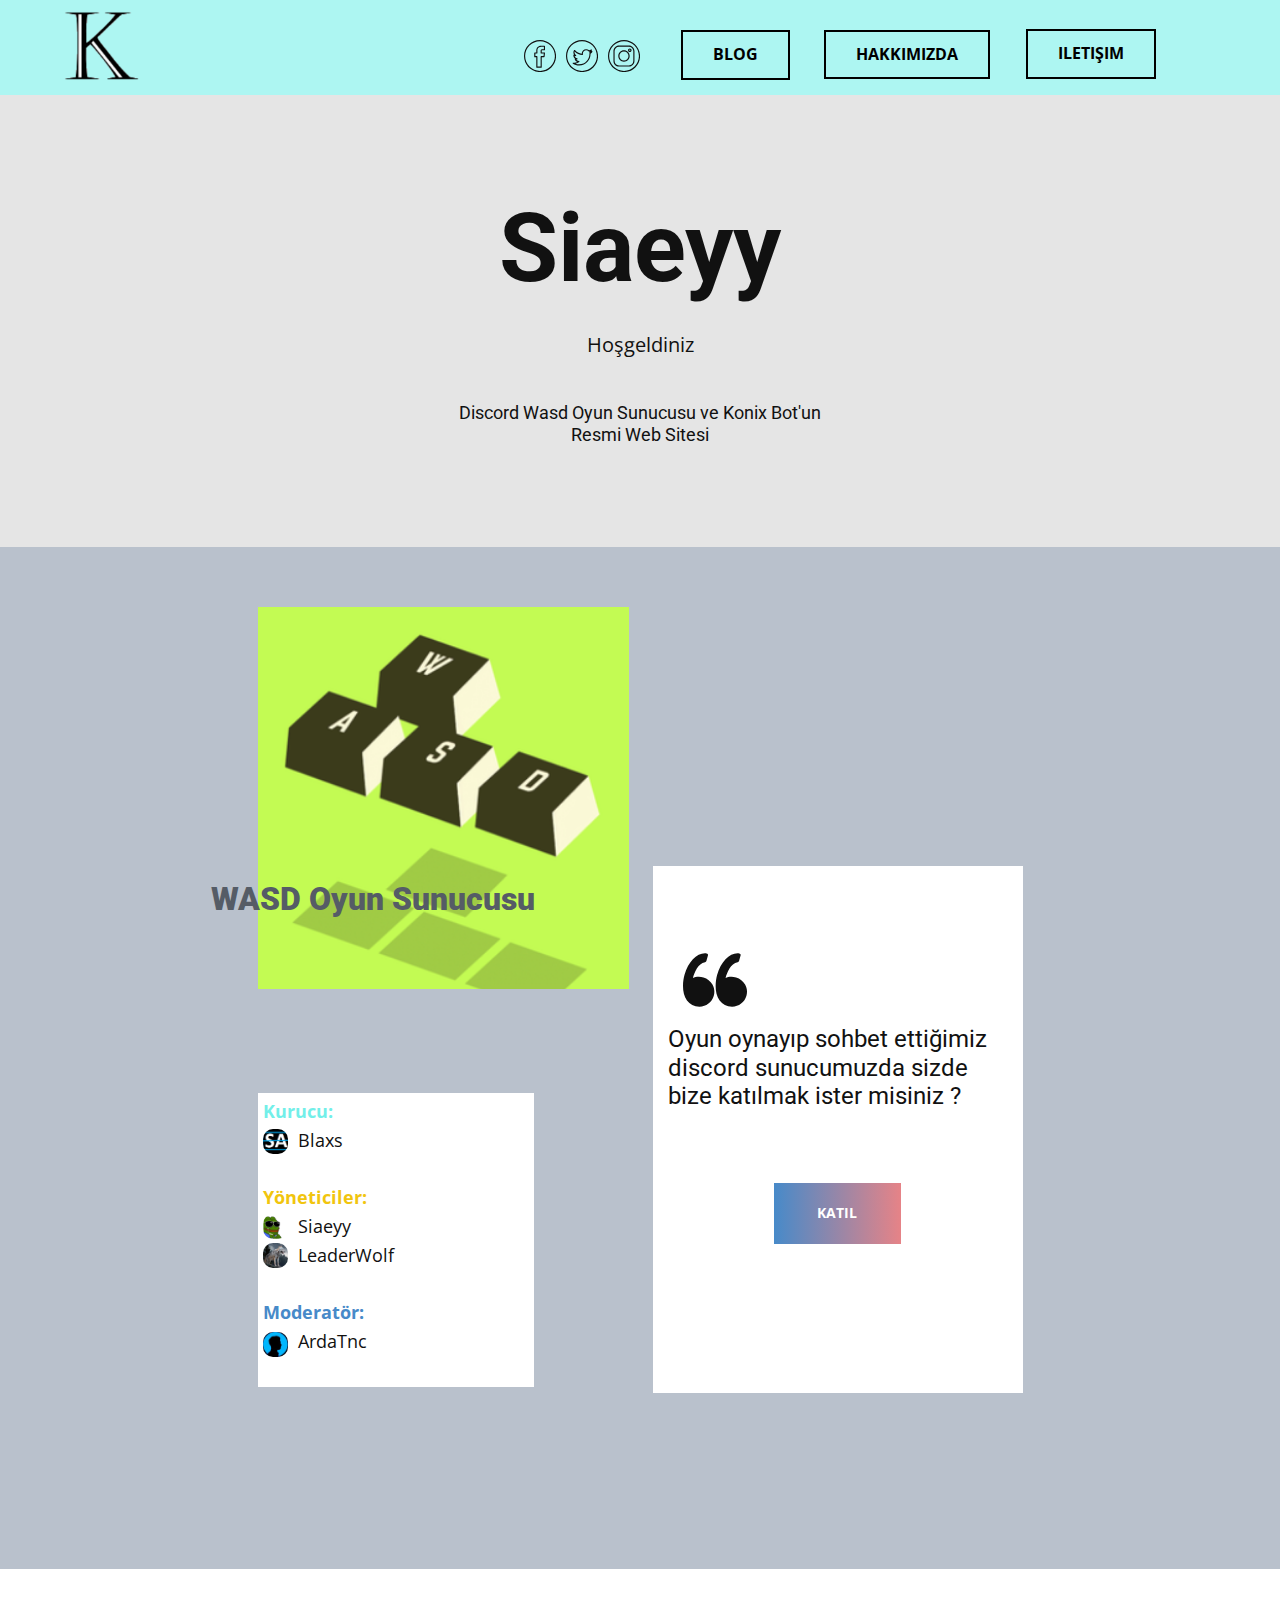
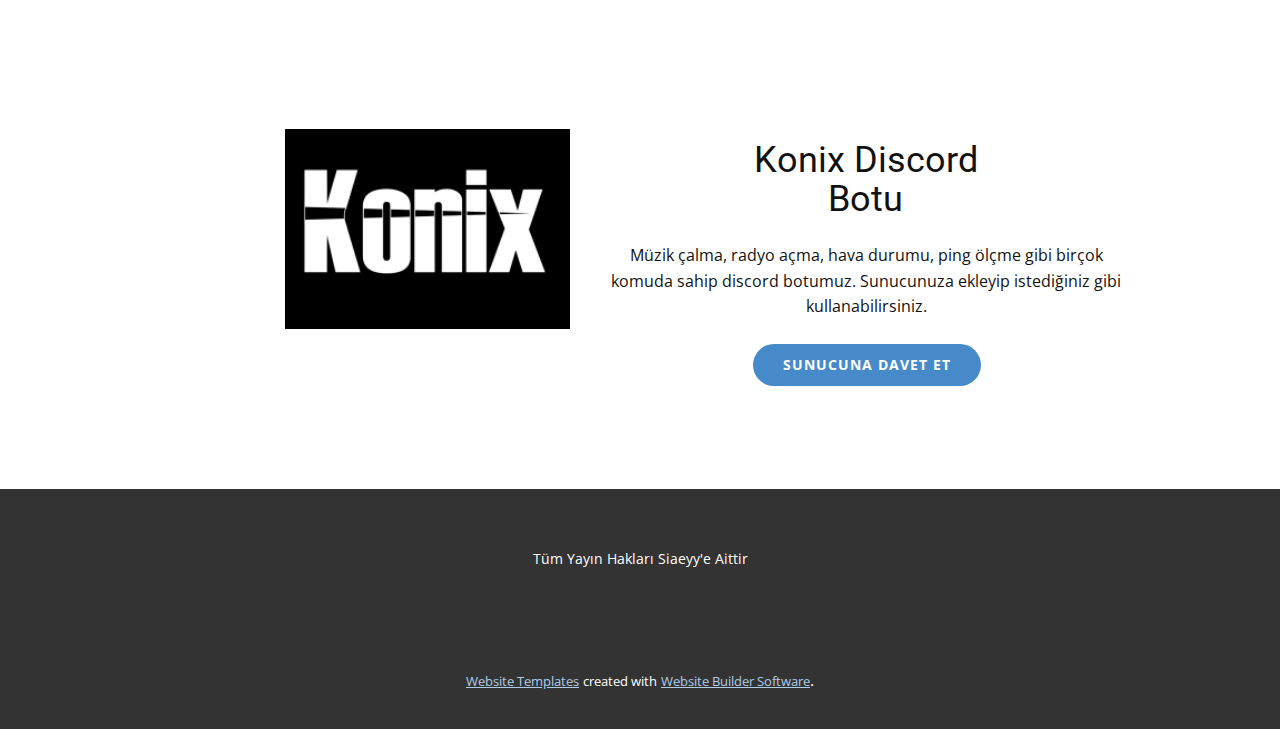
<file: index.html>
<!DOCTYPE html>
<html style="font-size: 16px;">
  <head>
    <meta name="viewport" content="width=device-width, initial-scale=1.0">
    <meta charset="utf-8">
    <meta name="keywords" content="INTUITIVE, Nature">
    <meta name="description" content="">
    <meta name="page_type" content="np-template-header-footer-from-plugin">
    <title>Page 1</title>
    <link rel="stylesheet" href="nicepage.css" media="screen">
<link rel="stylesheet" href="Page-1.css" media="screen">
    <script class="u-script" type="text/javascript" src="jquery.js" defer=""></script>
    <script class="u-script" type="text/javascript" src="nicepage.js" defer=""></script>
    <meta name="generator" content="Nicepage 3.3.3, nicepage.com">
    <link id="u-theme-google-font" rel="stylesheet" href="https://fonts.googleapis.com/css?family=Roboto:100,100i,300,300i,400,400i,500,500i,700,700i,900,900i|Open+Sans:300,300i,400,400i,600,600i,700,700i,800,800i">
    
    
    
    
    <script type="application/ld+json">{
		"@context": "http://schema.org",
		"@type": "Organization",
		"name": "",
		"url": "index.html",
		"logo": "images/k.png",
		"sameAs": [
				"http://konix.siaeyy.tk/link%C5%9Fimdilik%C3%A7al%C4%B1%C5%9Fmamakta.html",
				"http://konix.siaeyy.tk/link%C5%9Fimdilik%C3%A7al%C4%B1%C5%9Fmamakta.html",
				"http://konix.siaeyy.tk/link%C5%9Fimdilik%C3%A7al%C4%B1%C5%9Fmamakta.html"
		]
}</script>
    <meta property="og:title" content="Page 1">
    <meta property="og:type" content="website">
    <meta name="theme-color" content="#478ac9">
    <link rel="canonical" href="index.html">
    <meta property="og:url" content="index.html">
  </head>
  <body data-home-page="Page-1.html" data-home-page-title="Page 1" class="u-body"><header class="u-clearfix u-header u-palette-4-light-2" id="sec-8997"><div class="u-clearfix u-sheet u-sheet-1">
        <a href="Page-1.html" data-page-id="38965839" class="u-image u-logo u-image-1" title="konix.siaeyy.tk">
          <img src="images/k.png" class="u-logo-image u-logo-image-1" data-image-width="89.55">
        </a>
        <a href="https://nicepage.com/static-site-generator" class="u-border-2 u-border-black u-btn u-button-style u-hover-black u-none u-text-black u-text-hover-white u-btn-1">iletişim<br>
        </a>
        <a href="https://nicepage.com/website-mockup" class="u-border-2 u-border-black u-btn u-button-style u-hover-black u-none u-text-black u-text-hover-white u-btn-2">Hakkımızda</a>
        <a href="https://nicepage.com/static-site-generator" class="u-border-2 u-border-black u-btn u-button-style u-hover-black u-none u-text-black u-text-hover-white u-btn-3">blog</a>
        <div class="u-social-icons u-spacing-10 u-social-icons-1" data-animation-name="rollIn" data-animation-duration="1000" data-animation-delay="0" data-animation-direction="">
          <a class="u-social-url" target="_blank" href="http://konix.siaeyy.tk/link%C5%9Fimdilik%C3%A7al%C4%B1%C5%9Fmamakta.html"><span class="u-icon u-icon-circle u-social-facebook u-social-type-line u-icon-1"><svg class="u-svg-link" preserveAspectRatio="xMidYMin slice" viewBox="0 0 112 112" style=""><use xmlns:xlink="http://www.w3.org/1999/xlink" xlink:href="#svg-1d9c"></use></svg><svg xmlns="http://www.w3.org/2000/svg" xmlns:xlink="http://www.w3.org/1999/xlink" version="1.1" xml:space="preserve" class="u-svg-content" viewBox="0 0 112 112" x="0px" y="0px" id="svg-1d9c"><path d="M56.1,4c28.7,0,52.1,23.4,52.1,52.1s-23.4,52.1-52.1,52.1S4,84.8,4,56.1S27.4,4,56.1,4 M56.1,0C25.1,0,0,25.1,0,56.1 s25.1,56.1,56.1,56.1s56.1-25.1,56.1-56.1S87.1,0,56.1,0L56.1,0z"></path><path d="M60.2,97H45c-1.1,0-2-0.9-2-2V60.3h-5.2c-1.1,0-2-0.9-2-2V45.4c0-1.1,0.9-2,2-2H43v-6.3c0-8.4,4.5-17.3,17.3-17.3l11.2,0 c1.1,0,2,0.9,2,2v12.5c0,1.1-0.9,2-2,2h-8.2c-0.8,0-1.2,0.3-1.2,1.5v5.6h9.3c0.6,0,1.1,0.2,1.5,0.7c0.4,0.4,0.6,1,0.5,1.5l-1.3,12.9 c-0.1,1-1,1.8-2,1.8h-8V95C62.2,96.1,61.3,97,60.2,97z M47,93h11.2V58.3c0-1.1,0.9-2,2-2h8.2l0.9-8.9h-9.1c-1.1,0-2-0.9-2-2v-7.6 c0-3.8,2.6-5.5,5.2-5.5h6.2v-8.5l-9.2,0C48,23.8,47,33.9,47,37.1v8.3c0,1.1-0.9,2-2,2h-5.2v8.9H45c1.1,0,2,0.9,2,2V93z"></path></svg></span>
          </a>
          <a class="u-social-url" target="_blank" href="http://konix.siaeyy.tk/link%C5%9Fimdilik%C3%A7al%C4%B1%C5%9Fmamakta.html"><span class="u-icon u-icon-circle u-social-twitter u-social-type-line u-icon-2"><svg class="u-svg-link" preserveAspectRatio="xMidYMin slice" viewBox="0 0 112 112" style=""><use xmlns:xlink="http://www.w3.org/1999/xlink" xlink:href="#svg-d06d"></use></svg><svg xmlns="http://www.w3.org/2000/svg" xmlns:xlink="http://www.w3.org/1999/xlink" version="1.1" xml:space="preserve" class="u-svg-content" viewBox="0 0 112 112" x="0px" y="0px" id="svg-d06d"><path d="M56.1,4c28.7,0,52.1,23.4,52.1,52.1s-23.4,52.1-52.1,52.1S4,84.8,4,56.1S27.4,4,56.1,4 M56.1,0C25.1,0,0,25.1,0,56.1 s25.1,56.1,56.1,56.1s56.1-25.1,56.1-56.1S87.1,0,56.1,0L56.1,0z"></path><path d="M45.8,89.2c-7.8,0-15.3-2.2-21.7-6.3c-0.8-0.5-1.1-1.5-0.8-2.3c0.3-0.9,1.1-1.4,2.1-1.3l0.3,0c1,0.1,1.8,0.2,2.7,0.2 c4.1,0,8-0.9,11.4-2.7c-4.3-1.6-7.7-5.1-9.2-9.7c-0.2-0.6-0.1-1.4,0.4-1.9c0.1-0.1,0.2-0.2,0.3-0.3c-3.4-2.8-5.6-7.1-5.6-11.8v-0.2 c0-0.7,0.4-1.4,1-1.7c0.3-0.2,0.7-0.3,1.1-0.3c-1.3-2.3-1.9-4.8-1.9-7.5c0-2.8,0.7-5.5,2.1-7.7c0.3-0.6,0.9-0.9,1.6-1 c0.7,0,1.3,0.2,1.7,0.7c5.9,7.3,14.5,11.9,23.8,13.1c0-0.3,0-0.6,0-0.9c0-8.5,6.9-15.4,15.4-15.4c3.9,0,7.7,1.4,10.4,4 c2.3-0.6,4.6-1.5,6.9-2.8c0.7-0.4,1.6-0.3,2.3,0.2c0.6,0.5,0.9,1.4,0.6,2.2c-0.3,1.1-0.8,2.1-1.4,3.1c0.1-0.1,0.3-0.1,0.4-0.2 c0.8-0.4,1.8-0.2,2.4,0.5c0.6,0.7,0.6,1.7,0.1,2.4c-1.7,2.5-3.8,4.8-6.2,6.8V49C86,68.8,71,89.2,45.8,89.2z M33.3,83 c4,1.4,8.2,2.2,12.5,2.2C68.5,85.2,82,66.8,82,49v-1.7c0-0.6,0.3-1.2,0.8-1.6c0.6-0.5,1.2-1,1.8-1.6c-0.5,0.1-1,0.2-1.6,0.2 c-0.9,0.1-1.8-0.5-2.1-1.3c-0.3-0.9,0.1-1.9,0.9-2.4c0.6-0.3,1.1-0.7,1.6-1.1c-0.9,0.3-1.8,0.5-2.7,0.7c-0.7,0.1-1.4-0.1-1.9-0.6 c-2.1-2.3-5.1-3.6-8.3-3.6c-6.3,0-11.4,5.1-11.4,11.4c0,1,0.1,1.8,0.3,2.7c0.1,0.6,0,1.2-0.4,1.7c-0.4,0.5-1,0.7-1.6,0.7 C47,52,37.3,47.6,30.3,40.3c-0.3,1-0.4,2-0.4,3c0,3.8,1.9,7.4,5.1,9.5c0.7,0.5,1.1,1.4,0.8,2.3c-0.3,0.9-1.1,1.4-2,1.4 c-1.2-0.1-2.5-0.3-3.6-0.6c1.1,4.1,4.5,7.4,8.8,8.2c0.9,0.2,1.6,1,1.6,1.9c0,0.9-0.6,1.8-1.5,2c-1.1,0.3-2.2,0.5-3.3,0.5 c2,3.1,5.5,5.1,9.3,5.1c0.8,0,1.6,0.6,1.9,1.4c0.3,0.8,0,1.7-0.7,2.2C42.5,80.3,38.1,82.2,33.3,83z"></path></svg></span>
          </a>
          <a class="u-social-url" target="_blank" href="http://konix.siaeyy.tk/link%C5%9Fimdilik%C3%A7al%C4%B1%C5%9Fmamakta.html"><span class="u-icon u-icon-circle u-social-instagram u-social-type-line u-icon-3"><svg class="u-svg-link" preserveAspectRatio="xMidYMin slice" viewBox="0 0 112 112" style=""><use xmlns:xlink="http://www.w3.org/1999/xlink" xlink:href="#svg-2b1a"></use></svg><svg xmlns="http://www.w3.org/2000/svg" xmlns:xlink="http://www.w3.org/1999/xlink" version="1.1" xml:space="preserve" class="u-svg-content" viewBox="0 0 112 112" x="0px" y="0px" id="svg-2b1a"><path d="M56.1,4c28.7,0,52.1,23.4,52.1,52.1s-23.4,52.1-52.1,52.1S4,84.8,4,56.1S27.4,4,56.1,4 M56.1,0C25.1,0,0,25.1,0,56.1 s25.1,56.1,56.1,56.1s56.1-25.1,56.1-56.1S87.1,0,56.1,0L56.1,0z"></path><path d="M76.3,41.9c-3.4,0-6.2-2.8-6.2-6.2c0-3.4,2.8-6.2,6.2-6.2s6.2,2.8,6.2,6.2C82.5,39.1,79.7,41.9,76.3,41.9z M76.3,33.5 c-1.2,0-2.2,1-2.2,2.2c0,1.2,1,2.2,2.2,2.2s2.2-1,2.2-2.2C78.5,34.5,77.5,33.5,76.3,33.5z"></path><path d="M55.9,76C44.9,76,36,67.1,36,56.1c0-11,8.9-19.9,19.9-19.9c11,0,19.9,8.9,19.9,19.9C75.8,67.1,66.9,76,55.9,76z M55.9,40.2 c-8.8,0-15.9,7.1-15.9,15.9S47.1,72,55.9,72s15.9-7.1,15.9-15.9S64.7,40.2,55.9,40.2z"></path><path d="M73.1,92.9H38.6c-10.8,0-19.5-8.8-19.5-19.6V38.8c0-10.8,8.7-19.5,19.5-19.5h34.5c10.8,0,19.5,8.7,19.5,19.5v34.6 C92.6,84.2,83.9,92.9,73.1,92.9z M38.6,23.3c-8.5,0-15.5,7-15.5,15.5v34.5c0,8.6,7,15.6,15.5,15.6h34.5c8.5,0,15.5-7,15.5-15.5V38.8 c0-8.5-7-15.5-15.5-15.5H38.6z"></path></svg></span>
          </a>
        </div>
      </div></header>
    <section class="u-align-center u-clearfix u-grey-10 u-section-1" src="" id="sec-9fd0">
      <div class="u-clearfix u-sheet u-valign-middle u-sheet-1">
        <h1 class="u-text u-text-default u-title u-text-1">Sia​eyy</h1>
        <p class="u-large-text u-text u-text-custom-color-1 u-text-default u-text-variant u-text-2">Hoşgeldiniz</p>
        <h6 class="u-text u-text-3">Discord Wasd Oyun Sunucusu ve Konix Bot'un Resmi Web Sitesi</h6>
      </div>
    </section>
    <section class="u-clearfix u-palette-5-base u-valign-middle-lg u-valign-middle-md u-valign-middle-sm u-valign-middle-xs u-section-2" id="carousel_0d8f">
      <div class="u-clearfix u-sheet u-valign-middle-lg u-valign-middle-md u-valign-middle-sm u-valign-middle-xs u-sheet-1">
        <div class="u-clearfix u-expanded-width-xs u-gutter-24 u-layout-wrap u-layout-wrap-1">
          <div class="u-gutter-0 u-layout" style="">
            <div class="u-layout-row" style="">
              <div class="u-size-30 u-size-60-md" style="">
                <div class="u-layout-col" style="">
                  <div class="u-align-left u-container-style u-layout-cell u-left-cell u-size-40 u-layout-cell-1">
                    <div class="u-container-layout u-container-layout-1" src="">
                      <img class="u-expand-resize u-expanded-width u-image u-image-1" src="images/EkranAlnts.PNG">
                      <h1 class="u-text u-text-palette-5-dark-2 u-text-1">
                        <span style="font-size: 2rem;">WASD ​Oyun Sunucusu </span>
                        <br>
                      </h1>
                    </div>
                  </div>
                  <div class="u-container-style u-layout-cell u-left-cell u-size-20 u-layout-cell-2">
                    <div class="u-container-layout u-container-layout-2">
                      <img class="u-expand-resize u-image u-image-2" src="images/Adsz1.png" data-image-width="1000" data-image-height="750">
                      <p class="u-text u-text-2">&nbsp;<span style="font-weight: 700;" class="u-text-palette-4-light-1">Kurucu:</span>
                        <br>&nbsp; &nbsp; &nbsp; &nbsp; Blaxs<br>
                        <br>&nbsp;<span style="font-weight: 700;" class="u-text-palette-3-base">Yöneticiler:&nbsp;</span>
                        <br>&nbsp; &nbsp; &nbsp; &nbsp; Siaeyy<br>&nbsp; &nbsp; &nbsp; &nbsp; LeaderWolf<br>
                        <br>&nbsp;<span class="u-text-palette-1-base" style="font-weight: 700;">Moderatör:</span>
                        <br>&nbsp; &nbsp; &nbsp; &nbsp; ArdaTnc
                      </p>
                      <img src="images/2007281dab99bf63b39c0031f040e35e.png" alt="" class="u-image u-image-round u-preserve-proportions u-radius-10 u-image-3" data-image-width="113" data-image-height="113">
                      <img src="images/607dd6c64a218aeac87f35898ebc0d2c.png" alt="" class="u-image u-image-round u-preserve-proportions u-radius-10 u-image-4" data-image-width="256" data-image-height="256">
                      <img src="images/8b863fd276224e7bcd2304dada47f278.png" alt="" class="u-image u-image-round u-preserve-proportions u-radius-10 u-image-5" data-image-width="256" data-image-height="256">
                      <img src="images/f3608b3776d11e6fed8296246a39d35a1.png" alt="" class="u-image u-image-round u-preserve-proportions u-radius-10 u-image-6" data-image-width="110" data-image-height="110">
                    </div>
                  </div>
                </div>
              </div>
              <div class="u-size-30 u-size-60-md">
                <div class="u-layout-col">
                  <div class="u-container-style u-hidden-md u-hidden-sm u-hidden-xs u-layout-cell u-right-cell u-size-20 u-layout-cell-3">
                    <div class="u-container-layout u-container-layout-3"></div>
                  </div>
                  <div class="u-align-left u-container-style u-layout-cell u-right-cell u-size-40 u-white u-layout-cell-4">
                    <div class="u-container-layout u-valign-middle-sm u-valign-middle-xs u-container-layout-4"><span class="u-icon u-icon-circle u-icon-1"><svg class="u-svg-link" preserveAspectRatio="xMidYMin slice" viewBox="0 0 95.333 95.332" style=""><use xmlns:xlink="http://www.w3.org/1999/xlink" xlink:href="#svg-f325"></use></svg><svg xmlns="http://www.w3.org/2000/svg" xmlns:xlink="http://www.w3.org/1999/xlink" version="1.1" id="svg-f325" x="0px" y="0px" viewBox="0 0 95.333 95.332" style="enable-background:new 0 0 95.333 95.332;" xml:space="preserve" class="u-svg-content"><g><g><path d="M30.512,43.939c-2.348-0.676-4.696-1.019-6.98-1.019c-3.527,0-6.47,0.806-8.752,1.793    c2.2-8.054,7.485-21.951,18.013-23.516c0.975-0.145,1.774-0.85,2.04-1.799l2.301-8.23c0.194-0.696,0.079-1.441-0.318-2.045    s-1.035-1.007-1.75-1.105c-0.777-0.106-1.569-0.16-2.354-0.16c-12.637,0-25.152,13.19-30.433,32.076    c-3.1,11.08-4.009,27.738,3.627,38.223c4.273,5.867,10.507,9,18.529,9.313c0.033,0.001,0.065,0.002,0.098,0.002    c9.898,0,18.675-6.666,21.345-16.209c1.595-5.705,0.874-11.688-2.032-16.851C40.971,49.307,36.236,45.586,30.512,43.939z"></path><path d="M92.471,54.413c-2.875-5.106-7.61-8.827-13.334-10.474c-2.348-0.676-4.696-1.019-6.979-1.019    c-3.527,0-6.471,0.806-8.753,1.793c2.2-8.054,7.485-21.951,18.014-23.516c0.975-0.145,1.773-0.85,2.04-1.799l2.301-8.23    c0.194-0.696,0.079-1.441-0.318-2.045c-0.396-0.604-1.034-1.007-1.75-1.105c-0.776-0.106-1.568-0.16-2.354-0.16    c-12.637,0-25.152,13.19-30.434,32.076c-3.099,11.08-4.008,27.738,3.629,38.225c4.272,5.866,10.507,9,18.528,9.312    c0.033,0.001,0.065,0.002,0.099,0.002c9.897,0,18.675-6.666,21.345-16.209C96.098,65.559,95.376,59.575,92.471,54.413z"></path>
</g>
</g><g></g><g></g><g></g><g></g><g></g><g></g><g></g><g></g><g></g><g></g><g></g><g></g><g></g><g></g><g></g></svg></span>
                      <h4 class="u-text u-text-3">Oyun oynayıp sohbet ettiğimiz discord sunucumuzda sizde bize katılmak ister misiniz ?</h4>
                      <a href="https://discord.gg/vFgQgfgvrb" class="u-btn u-button-style u-gradient u-none u-text-body-alt-color u-btn-1" target="_blank">KATIL</a>
                    </div>
                  </div>
                </div>
              </div>
            </div>
          </div>
        </div>
      </div>
    </section>
    <section class="u-clearfix u-section-3" id="sec-e6ae">
      <div class="u-clearfix u-sheet u-sheet-1">
        <div class="u-clearfix u-expanded-width u-layout-wrap u-layout-wrap-1">
          <div class="u-layout">
            <div class="u-layout-row">
              <div class="u-container-style u-layout-cell u-size-29-md u-size-29-sm u-size-29-xs u-size-30-lg u-size-30-xl u-layout-cell-1">
                <div class="u-container-layout u-valign-middle-lg u-valign-middle-md u-valign-middle-xl u-container-layout-1">
                  <img class="u-expand-resize u-image u-image-1" src="images/dlhpldp.png">
                </div>
              </div>
              <div class="u-container-style u-layout-cell u-size-30-lg u-size-30-xl u-size-31-md u-size-31-sm u-size-31-xs u-layout-cell-2">
                <div class="u-container-layout u-valign-bottom-md u-container-layout-2">
                  <h2 class="u-align-center u-text u-text-1">Konix Discord Botu</h2>
                  <p class="u-align-center u-text u-text-2">Müzik çalma, radyo açma, hava durumu, ping ölçme gibi birçok komuda sahip discord botumuz. Sunucunuza ekleyip istediğiniz gibi kullanabilirsiniz.</p>
                  <a href="https://discord.com/oauth2/authorize?client_id=781992913394729011&amp;scope=bot&amp;permissions=8" class="u-btn u-btn-round u-button-style u-hover-palette-1-light-1 u-palette-1-base u-radius-50 u-btn-1" target="_blank">Sunucuna Davet et</a>
                </div>
              </div>
            </div>
          </div>
        </div>
      </div>
    </section>
    
    
    <footer class="u-align-center u-clearfix u-footer u-grey-80 u-footer" id="sec-b1c3"><div class="u-clearfix u-sheet u-valign-middle-xs u-sheet-1">
        <p class="u-small-text u-text u-text-variant u-text-1">Tüm Yayın Hakları Siaeyy'e Aittir<br>
          <br>
        </p>
      </div></footer>
    <section class="u-backlink u-clearfix u-grey-80">
      <a class="u-link" href="https://nicepage.com/website-templates" target="_blank">
        <span>Website Templates</span>
      </a>
      <p class="u-text">
        <span>created with</span>
      </p>
      <a class="u-link" href="https://nicepage.com/" target="_blank">
        <span>Website Builder Software</span>
      </a>. 
    </section><span style="height: 64px; width: 64px; margin-left: 0px; margin-right: auto; margin-top: 0px; background-image: none; right: 20px; bottom: 20px" class="u-back-to-top u-icon u-icon-circle u-opacity u-opacity-85 u-palette-1-base u-spacing-15" data-href="#">
        <svg class="u-svg-link" preserveAspectRatio="xMidYMin slice" viewBox="0 0 551.13 551.13"><use xmlns:xlink="http://www.w3.org/1999/xlink" xlink:href="#svg-1d98"></use></svg>
        <svg class="u-svg-content" enable-background="new 0 0 551.13 551.13" viewBox="0 0 551.13 551.13" xmlns="http://www.w3.org/2000/svg" id="svg-1d98"><path d="m275.565 189.451 223.897 223.897h51.668l-275.565-275.565-275.565 275.565h51.668z"></path></svg>
    </span>
  </body>
</html>
</file>
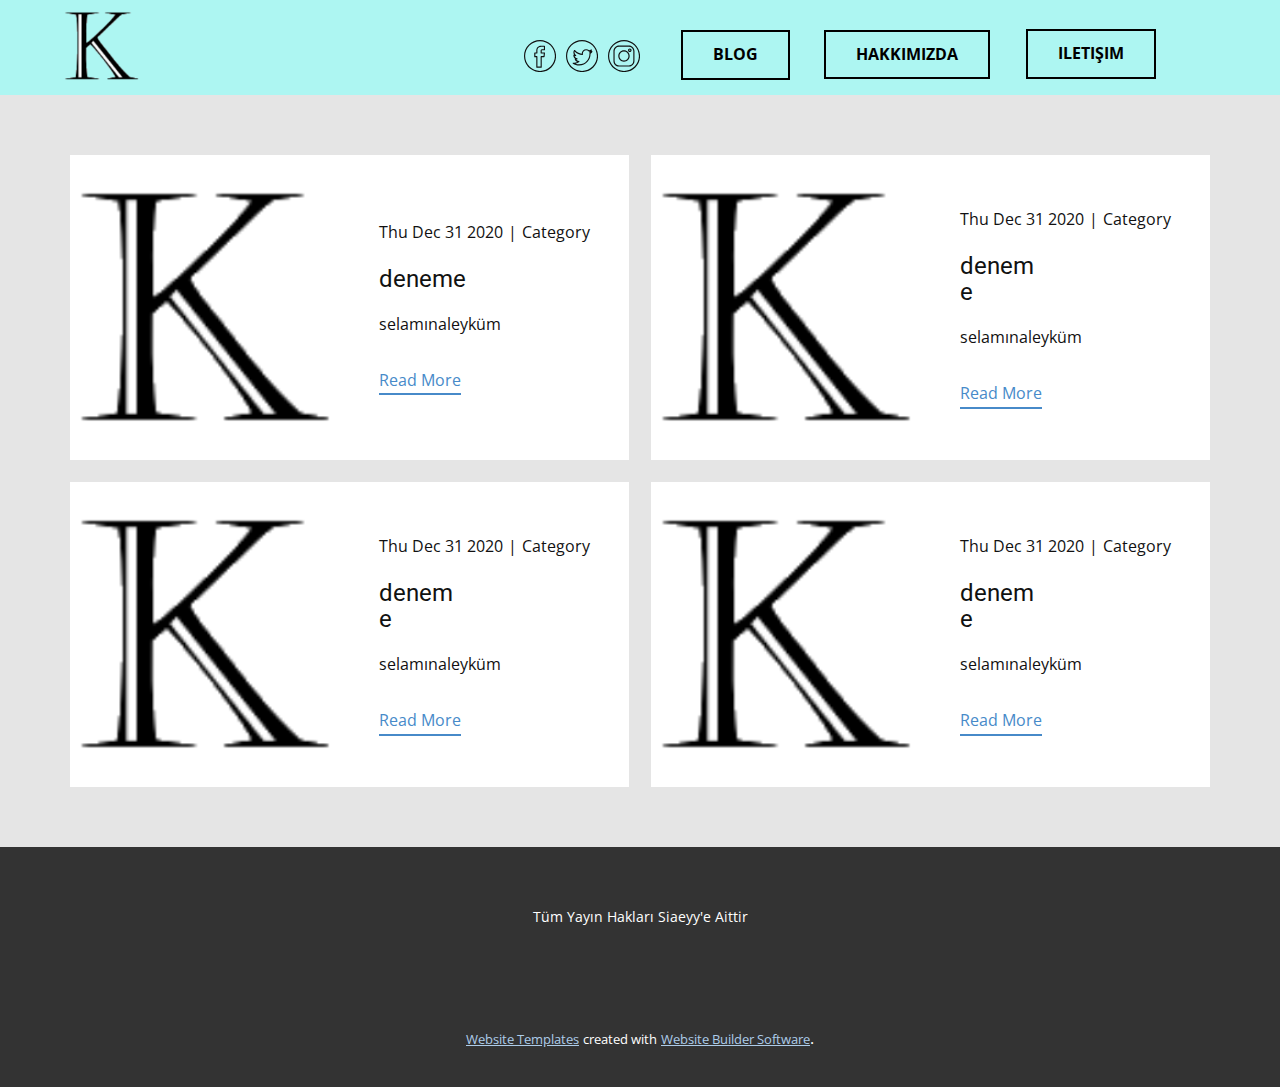
<file: Blog-1.html>
<!DOCTYPE html>
<html style="font-size: 16px;">
  <head>
    <meta name="viewport" content="width=device-width, initial-scale=1.0">
    <meta charset="utf-8">
    <meta name="keywords" content="INTUITIVE, Nature">
    <meta name="description" content="">
    <meta name="page_type" content="np-template-header-footer-from-plugin">
    <title>Blog 1</title>
    <link rel="stylesheet" href="nicepage.css" media="screen">
<link rel="stylesheet" href="Blog-1.css" media="screen">
    <script class="u-script" type="text/javascript" src="jquery.js" defer=""></script>
    <script class="u-script" type="text/javascript" src="nicepage.js" defer=""></script>
    <meta name="generator" content="Nicepage 3.3.3, nicepage.com">
    <link id="u-theme-google-font" rel="stylesheet" href="https://fonts.googleapis.com/css?family=Roboto:100,100i,300,300i,400,400i,500,500i,700,700i,900,900i|Open+Sans:300,300i,400,400i,600,600i,700,700i,800,800i">
    
    
    <script type="application/ld+json">{
		"@context": "http://schema.org",
		"@type": "Organization",
		"name": "",
		"url": "index.html",
		"logo": "images/k.png",
		"sameAs": [
				"http://konix.siaeyy.tk/link%C5%9Fimdilik%C3%A7al%C4%B1%C5%9Fmamakta.html",
				"http://konix.siaeyy.tk/link%C5%9Fimdilik%C3%A7al%C4%B1%C5%9Fmamakta.html",
				"http://konix.siaeyy.tk/link%C5%9Fimdilik%C3%A7al%C4%B1%C5%9Fmamakta.html"
		]
}</script>
    <meta property="og:title" content="Blog 1">
    <meta property="og:type" content="website">
    <meta name="theme-color" content="#478ac9">
    <link rel="canonical" href="index.html">
    <meta property="og:url" content="index.html">
  </head>
  <body class="u-body"><header class="u-clearfix u-header u-palette-4-light-2" id="sec-8997"><div class="u-clearfix u-sheet u-sheet-1">
        <a href="Page-1.html" data-page-id="38965839" class="u-image u-logo u-image-1" title="konix.siaeyy.tk">
          <img src="images/k.png" class="u-logo-image u-logo-image-1" data-image-width="89.55">
        </a>
        <a href="https://nicepage.com/static-site-generator" class="u-border-2 u-border-black u-btn u-button-style u-hover-black u-none u-text-black u-text-hover-white u-btn-1">iletişim<br>
        </a>
        <a href="https://nicepage.com/website-mockup" class="u-border-2 u-border-black u-btn u-button-style u-hover-black u-none u-text-black u-text-hover-white u-btn-2">Hakkımızda</a>
        <a href="https://nicepage.com/static-site-generator" class="u-border-2 u-border-black u-btn u-button-style u-hover-black u-none u-text-black u-text-hover-white u-btn-3">blog</a>
        <div class="u-social-icons u-spacing-10 u-social-icons-1" data-animation-name="rollIn" data-animation-duration="1000" data-animation-delay="0" data-animation-direction="">
          <a class="u-social-url" target="_blank" href="http://konix.siaeyy.tk/link%C5%9Fimdilik%C3%A7al%C4%B1%C5%9Fmamakta.html"><span class="u-icon u-icon-circle u-social-facebook u-social-type-line u-icon-1"><svg class="u-svg-link" preserveAspectRatio="xMidYMin slice" viewBox="0 0 112 112" style=""><use xmlns:xlink="http://www.w3.org/1999/xlink" xlink:href="#svg-1d9c"></use></svg><svg xmlns="http://www.w3.org/2000/svg" xmlns:xlink="http://www.w3.org/1999/xlink" version="1.1" xml:space="preserve" class="u-svg-content" viewBox="0 0 112 112" x="0px" y="0px" id="svg-1d9c"><path d="M56.1,4c28.7,0,52.1,23.4,52.1,52.1s-23.4,52.1-52.1,52.1S4,84.8,4,56.1S27.4,4,56.1,4 M56.1,0C25.1,0,0,25.1,0,56.1 s25.1,56.1,56.1,56.1s56.1-25.1,56.1-56.1S87.1,0,56.1,0L56.1,0z"></path><path d="M60.2,97H45c-1.1,0-2-0.9-2-2V60.3h-5.2c-1.1,0-2-0.9-2-2V45.4c0-1.1,0.9-2,2-2H43v-6.3c0-8.4,4.5-17.3,17.3-17.3l11.2,0 c1.1,0,2,0.9,2,2v12.5c0,1.1-0.9,2-2,2h-8.2c-0.8,0-1.2,0.3-1.2,1.5v5.6h9.3c0.6,0,1.1,0.2,1.5,0.7c0.4,0.4,0.6,1,0.5,1.5l-1.3,12.9 c-0.1,1-1,1.8-2,1.8h-8V95C62.2,96.1,61.3,97,60.2,97z M47,93h11.2V58.3c0-1.1,0.9-2,2-2h8.2l0.9-8.9h-9.1c-1.1,0-2-0.9-2-2v-7.6 c0-3.8,2.6-5.5,5.2-5.5h6.2v-8.5l-9.2,0C48,23.8,47,33.9,47,37.1v8.3c0,1.1-0.9,2-2,2h-5.2v8.9H45c1.1,0,2,0.9,2,2V93z"></path></svg></span>
          </a>
          <a class="u-social-url" target="_blank" href="http://konix.siaeyy.tk/link%C5%9Fimdilik%C3%A7al%C4%B1%C5%9Fmamakta.html"><span class="u-icon u-icon-circle u-social-twitter u-social-type-line u-icon-2"><svg class="u-svg-link" preserveAspectRatio="xMidYMin slice" viewBox="0 0 112 112" style=""><use xmlns:xlink="http://www.w3.org/1999/xlink" xlink:href="#svg-d06d"></use></svg><svg xmlns="http://www.w3.org/2000/svg" xmlns:xlink="http://www.w3.org/1999/xlink" version="1.1" xml:space="preserve" class="u-svg-content" viewBox="0 0 112 112" x="0px" y="0px" id="svg-d06d"><path d="M56.1,4c28.7,0,52.1,23.4,52.1,52.1s-23.4,52.1-52.1,52.1S4,84.8,4,56.1S27.4,4,56.1,4 M56.1,0C25.1,0,0,25.1,0,56.1 s25.1,56.1,56.1,56.1s56.1-25.1,56.1-56.1S87.1,0,56.1,0L56.1,0z"></path><path d="M45.8,89.2c-7.8,0-15.3-2.2-21.7-6.3c-0.8-0.5-1.1-1.5-0.8-2.3c0.3-0.9,1.1-1.4,2.1-1.3l0.3,0c1,0.1,1.8,0.2,2.7,0.2 c4.1,0,8-0.9,11.4-2.7c-4.3-1.6-7.7-5.1-9.2-9.7c-0.2-0.6-0.1-1.4,0.4-1.9c0.1-0.1,0.2-0.2,0.3-0.3c-3.4-2.8-5.6-7.1-5.6-11.8v-0.2 c0-0.7,0.4-1.4,1-1.7c0.3-0.2,0.7-0.3,1.1-0.3c-1.3-2.3-1.9-4.8-1.9-7.5c0-2.8,0.7-5.5,2.1-7.7c0.3-0.6,0.9-0.9,1.6-1 c0.7,0,1.3,0.2,1.7,0.7c5.9,7.3,14.5,11.9,23.8,13.1c0-0.3,0-0.6,0-0.9c0-8.5,6.9-15.4,15.4-15.4c3.9,0,7.7,1.4,10.4,4 c2.3-0.6,4.6-1.5,6.9-2.8c0.7-0.4,1.6-0.3,2.3,0.2c0.6,0.5,0.9,1.4,0.6,2.2c-0.3,1.1-0.8,2.1-1.4,3.1c0.1-0.1,0.3-0.1,0.4-0.2 c0.8-0.4,1.8-0.2,2.4,0.5c0.6,0.7,0.6,1.7,0.1,2.4c-1.7,2.5-3.8,4.8-6.2,6.8V49C86,68.8,71,89.2,45.8,89.2z M33.3,83 c4,1.4,8.2,2.2,12.5,2.2C68.5,85.2,82,66.8,82,49v-1.7c0-0.6,0.3-1.2,0.8-1.6c0.6-0.5,1.2-1,1.8-1.6c-0.5,0.1-1,0.2-1.6,0.2 c-0.9,0.1-1.8-0.5-2.1-1.3c-0.3-0.9,0.1-1.9,0.9-2.4c0.6-0.3,1.1-0.7,1.6-1.1c-0.9,0.3-1.8,0.5-2.7,0.7c-0.7,0.1-1.4-0.1-1.9-0.6 c-2.1-2.3-5.1-3.6-8.3-3.6c-6.3,0-11.4,5.1-11.4,11.4c0,1,0.1,1.8,0.3,2.7c0.1,0.6,0,1.2-0.4,1.7c-0.4,0.5-1,0.7-1.6,0.7 C47,52,37.3,47.6,30.3,40.3c-0.3,1-0.4,2-0.4,3c0,3.8,1.9,7.4,5.1,9.5c0.7,0.5,1.1,1.4,0.8,2.3c-0.3,0.9-1.1,1.4-2,1.4 c-1.2-0.1-2.5-0.3-3.6-0.6c1.1,4.1,4.5,7.4,8.8,8.2c0.9,0.2,1.6,1,1.6,1.9c0,0.9-0.6,1.8-1.5,2c-1.1,0.3-2.2,0.5-3.3,0.5 c2,3.1,5.5,5.1,9.3,5.1c0.8,0,1.6,0.6,1.9,1.4c0.3,0.8,0,1.7-0.7,2.2C42.5,80.3,38.1,82.2,33.3,83z"></path></svg></span>
          </a>
          <a class="u-social-url" target="_blank" href="http://konix.siaeyy.tk/link%C5%9Fimdilik%C3%A7al%C4%B1%C5%9Fmamakta.html"><span class="u-icon u-icon-circle u-social-instagram u-social-type-line u-icon-3"><svg class="u-svg-link" preserveAspectRatio="xMidYMin slice" viewBox="0 0 112 112" style=""><use xmlns:xlink="http://www.w3.org/1999/xlink" xlink:href="#svg-2b1a"></use></svg><svg xmlns="http://www.w3.org/2000/svg" xmlns:xlink="http://www.w3.org/1999/xlink" version="1.1" xml:space="preserve" class="u-svg-content" viewBox="0 0 112 112" x="0px" y="0px" id="svg-2b1a"><path d="M56.1,4c28.7,0,52.1,23.4,52.1,52.1s-23.4,52.1-52.1,52.1S4,84.8,4,56.1S27.4,4,56.1,4 M56.1,0C25.1,0,0,25.1,0,56.1 s25.1,56.1,56.1,56.1s56.1-25.1,56.1-56.1S87.1,0,56.1,0L56.1,0z"></path><path d="M76.3,41.9c-3.4,0-6.2-2.8-6.2-6.2c0-3.4,2.8-6.2,6.2-6.2s6.2,2.8,6.2,6.2C82.5,39.1,79.7,41.9,76.3,41.9z M76.3,33.5 c-1.2,0-2.2,1-2.2,2.2c0,1.2,1,2.2,2.2,2.2s2.2-1,2.2-2.2C78.5,34.5,77.5,33.5,76.3,33.5z"></path><path d="M55.9,76C44.9,76,36,67.1,36,56.1c0-11,8.9-19.9,19.9-19.9c11,0,19.9,8.9,19.9,19.9C75.8,67.1,66.9,76,55.9,76z M55.9,40.2 c-8.8,0-15.9,7.1-15.9,15.9S47.1,72,55.9,72s15.9-7.1,15.9-15.9S64.7,40.2,55.9,40.2z"></path><path d="M73.1,92.9H38.6c-10.8,0-19.5-8.8-19.5-19.6V38.8c0-10.8,8.7-19.5,19.5-19.5h34.5c10.8,0,19.5,8.7,19.5,19.5v34.6 C92.6,84.2,83.9,92.9,73.1,92.9z M38.6,23.3c-8.5,0-15.5,7-15.5,15.5v34.5c0,8.6,7,15.6,15.5,15.6h34.5c8.5,0,15.5-7,15.5-15.5V38.8 c0-8.5-7-15.5-15.5-15.5H38.6z"></path></svg></span>
          </a>
        </div>
      </div></header>
    <section class="u-align-center u-clearfix u-grey-10 u-section-1" id="sec-364e">
      <div class="u-clearfix u-sheet u-valign-middle-md u-valign-middle-sm u-valign-middle-xs u-sheet-1"><!--blog--><!--blog_options_json--><!--{"type":"Recent","source":"","tags":"","count":4}--><!--/blog_options_json-->
        <div class="u-blog u-expanded-width u-repeater u-repeater-1"><!--blog_post-->
          <div class="u-blog-post u-container-style u-repeater-item u-white u-repeater-item-1">
            <div class="u-container-layout u-similar-container u-valign-middle-xl u-container-layout-1"><!--blog_post_image-->
              <img alt="" class="u-blog-control u-expanded-height-lg u-expanded-height-xl u-expanded-width-md u-expanded-width-sm u-expanded-width-xs u-image u-image-default u-image-1" src="images/k.png" data-image-width="250" data-image-height="250"><!--/blog_post_image-->
              <div class="u-container-style u-expanded-width-md u-expanded-width-sm u-expanded-width-xs u-group u-video-cover u-group-1">
                <div class="u-container-layout u-valign-middle u-container-layout-2"><!--blog_post_metadata-->
                  <div class="u-blog-control u-metadata u-metadata-1"><!--blog_post_metadata_date-->
                    <span class="u-meta-date u-meta-icon"><!--blog_post_metadata_date_content-->Thu Dec 31 2020<!--/blog_post_metadata_date_content--></span><!--/blog_post_metadata_date--><!--blog_post_metadata_category-->
                    <span class="u-meta-category u-meta-icon"><!--blog_post_metadata_category_content-->Category<!--/blog_post_metadata_category_content--></span><!--/blog_post_metadata_category-->
                  </div><!--/blog_post_metadata--><!--blog_post_header-->
                  <h2 class="u-blog-control u-text u-text-1">
                    <a class="u-post-header-link" href="blog/deneme.html"><!--blog_post_header_content-->deneme<!--/blog_post_header_content--></a>
                  </h2><!--/blog_post_header--><!--blog_post_content-->
                  <div class="u-blog-control u-post-content u-text u-text-2"><!--blog_post_content_content-->selamınaleyküm<!--/blog_post_content_content--></div><!--/blog_post_content--><!--blog_post_readmore-->
                  <a href="blog/deneme.html" class="u-blog-control u-border-2 u-border-palette-1-base u-btn u-btn-rectangle u-button-style u-none u-btn-1"><!--blog_post_readmore_content-->Read More<!--/blog_post_readmore_content--></a><!--/blog_post_readmore-->
                </div>
              </div>
            </div>
          </div><!--/blog_post--><!--blog_post-->
          <div class="u-blog-post u-container-style u-repeater-item u-video-cover u-white u-repeater-item-2">
            <div class="u-container-layout u-similar-container u-valign-middle-xl u-container-layout-3"><!--blog_post_image-->
              <img alt="" class="u-blog-control u-expanded-height-lg u-expanded-height-xl u-expanded-width-md u-expanded-width-sm u-expanded-width-xs u-image u-image-default u-image-2" src="images/k.png" data-image-width="250" data-image-height="250"><!--/blog_post_image-->
              <div class="u-container-style u-expanded-width-md u-expanded-width-sm u-expanded-width-xs u-group u-video-cover u-group-2">
                <div class="u-container-layout u-valign-middle u-container-layout-4"><!--blog_post_metadata-->
                  <div class="u-blog-control u-metadata u-metadata-2"><!--blog_post_metadata_date-->
                    <span class="u-meta-date u-meta-icon"><!--blog_post_metadata_date_content-->Thu Dec 31 2020<!--/blog_post_metadata_date_content--></span><!--/blog_post_metadata_date--><!--blog_post_metadata_category-->
                    <span class="u-meta-category u-meta-icon"><!--blog_post_metadata_category_content-->Category<!--/blog_post_metadata_category_content--></span><!--/blog_post_metadata_category-->
                  </div><!--/blog_post_metadata--><!--blog_post_header-->
                  <h2 class="u-blog-control u-text u-text-3">
                    <a class="u-post-header-link" href="blog/deneme.html"><!--blog_post_header_content-->deneme<!--/blog_post_header_content--></a>
                  </h2><!--/blog_post_header--><!--blog_post_content-->
                  <div class="u-blog-control u-post-content u-text u-text-4"><!--blog_post_content_content-->selamınaleyküm<!--/blog_post_content_content--></div><!--/blog_post_content--><!--blog_post_readmore-->
                  <a href="blog/deneme.html" class="u-blog-control u-border-2 u-border-palette-1-base u-btn u-btn-rectangle u-button-style u-none u-btn-2"><!--blog_post_readmore_content-->Read More<!--/blog_post_readmore_content--></a><!--/blog_post_readmore-->
                </div>
              </div>
            </div>
          </div><!--/blog_post--><!--blog_post-->
          <div class="u-blog-post u-container-style u-repeater-item u-video-cover u-white u-repeater-item-3">
            <div class="u-container-layout u-similar-container u-valign-middle-xl u-container-layout-5"><!--blog_post_image-->
              <img alt="" class="u-blog-control u-expanded-height-lg u-expanded-height-xl u-expanded-width-md u-expanded-width-sm u-expanded-width-xs u-image u-image-default u-image-3" src="images/k.png" data-image-width="250" data-image-height="250"><!--/blog_post_image-->
              <div class="u-container-style u-expanded-width-md u-expanded-width-sm u-expanded-width-xs u-group u-video-cover u-group-3">
                <div class="u-container-layout u-valign-middle u-container-layout-6"><!--blog_post_metadata-->
                  <div class="u-blog-control u-metadata u-metadata-3"><!--blog_post_metadata_date-->
                    <span class="u-meta-date u-meta-icon"><!--blog_post_metadata_date_content-->Thu Dec 31 2020<!--/blog_post_metadata_date_content--></span><!--/blog_post_metadata_date--><!--blog_post_metadata_category-->
                    <span class="u-meta-category u-meta-icon"><!--blog_post_metadata_category_content-->Category<!--/blog_post_metadata_category_content--></span><!--/blog_post_metadata_category-->
                  </div><!--/blog_post_metadata--><!--blog_post_header-->
                  <h2 class="u-blog-control u-text u-text-5">
                    <a class="u-post-header-link" href="blog/deneme.html"><!--blog_post_header_content-->deneme<!--/blog_post_header_content--></a>
                  </h2><!--/blog_post_header--><!--blog_post_content-->
                  <div class="u-blog-control u-post-content u-text u-text-6"><!--blog_post_content_content-->selamınaleyküm<!--/blog_post_content_content--></div><!--/blog_post_content--><!--blog_post_readmore-->
                  <a href="blog/deneme.html" class="u-blog-control u-border-2 u-border-palette-1-base u-btn u-btn-rectangle u-button-style u-none u-btn-3"><!--blog_post_readmore_content-->Read More<!--/blog_post_readmore_content--></a><!--/blog_post_readmore-->
                </div>
              </div>
            </div>
          </div><!--/blog_post--><!--blog_post-->
          <div class="u-blog-post u-container-style u-repeater-item u-video-cover u-white u-repeater-item-4">
            <div class="u-container-layout u-similar-container u-valign-middle-xl u-container-layout-7"><!--blog_post_image-->
              <img alt="" class="u-blog-control u-expanded-height-lg u-expanded-height-xl u-expanded-width-md u-expanded-width-sm u-expanded-width-xs u-image u-image-default u-image-4" src="images/k.png" data-image-width="250" data-image-height="250"><!--/blog_post_image-->
              <div class="u-container-style u-expanded-width-md u-expanded-width-sm u-expanded-width-xs u-group u-group-4">
                <div class="u-container-layout u-valign-middle u-container-layout-8"><!--blog_post_metadata-->
                  <div class="u-blog-control u-metadata u-metadata-4"><!--blog_post_metadata_date-->
                    <span class="u-meta-date u-meta-icon"><!--blog_post_metadata_date_content-->Thu Dec 31 2020<!--/blog_post_metadata_date_content--></span><!--/blog_post_metadata_date--><!--blog_post_metadata_category-->
                    <span class="u-meta-category u-meta-icon"><!--blog_post_metadata_category_content-->Category<!--/blog_post_metadata_category_content--></span><!--/blog_post_metadata_category-->
                  </div><!--/blog_post_metadata--><!--blog_post_header-->
                  <h2 class="u-blog-control u-text u-text-7">
                    <a class="u-post-header-link" href="blog/deneme.html"><!--blog_post_header_content-->deneme<!--/blog_post_header_content--></a>
                  </h2><!--/blog_post_header--><!--blog_post_content-->
                  <div class="u-blog-control u-post-content u-text u-text-8"><!--blog_post_content_content-->selamınaleyküm<!--/blog_post_content_content--></div><!--/blog_post_content--><!--blog_post_readmore-->
                  <a href="blog/deneme.html" class="u-blog-control u-border-2 u-border-palette-1-base u-btn u-btn-rectangle u-button-style u-none u-btn-4"><!--blog_post_readmore_content-->Read More<!--/blog_post_readmore_content--></a><!--/blog_post_readmore-->
                </div>
              </div>
            </div>
          </div><!--/blog_post-->
        </div><!--/blog-->
      </div>
    </section>
    
    
    <footer class="u-align-center u-clearfix u-footer u-grey-80 u-footer" id="sec-b1c3"><div class="u-clearfix u-sheet u-valign-middle-xs u-sheet-1">
        <p class="u-small-text u-text u-text-variant u-text-1">Tüm Yayın Hakları Siaeyy'e Aittir<br>
          <br>
        </p>
      </div></footer>
    <section class="u-backlink u-clearfix u-grey-80">
      <a class="u-link" href="https://nicepage.com/website-templates" target="_blank">
        <span>Website Templates</span>
      </a>
      <p class="u-text">
        <span>created with</span>
      </p>
      <a class="u-link" href="https://nicepage.com/" target="_blank">
        <span>Website Builder Software</span>
      </a>. 
    </section><span style="height: 64px; width: 64px; margin-left: 0px; margin-right: auto; margin-top: 0px; background-image: none; right: 20px; bottom: 20px" class="u-back-to-top u-icon u-icon-circle u-opacity u-opacity-85 u-palette-1-base u-spacing-15" data-href="#">
        <svg class="u-svg-link" preserveAspectRatio="xMidYMin slice" viewBox="0 0 551.13 551.13"><use xmlns:xlink="http://www.w3.org/1999/xlink" xlink:href="#svg-1d98"></use></svg>
        <svg class="u-svg-content" enable-background="new 0 0 551.13 551.13" viewBox="0 0 551.13 551.13" xmlns="http://www.w3.org/2000/svg" id="svg-1d98"><path d="m275.565 189.451 223.897 223.897h51.668l-275.565-275.565-275.565 275.565h51.668z"></path></svg>
    </span>
  </body>
</html>
</file>
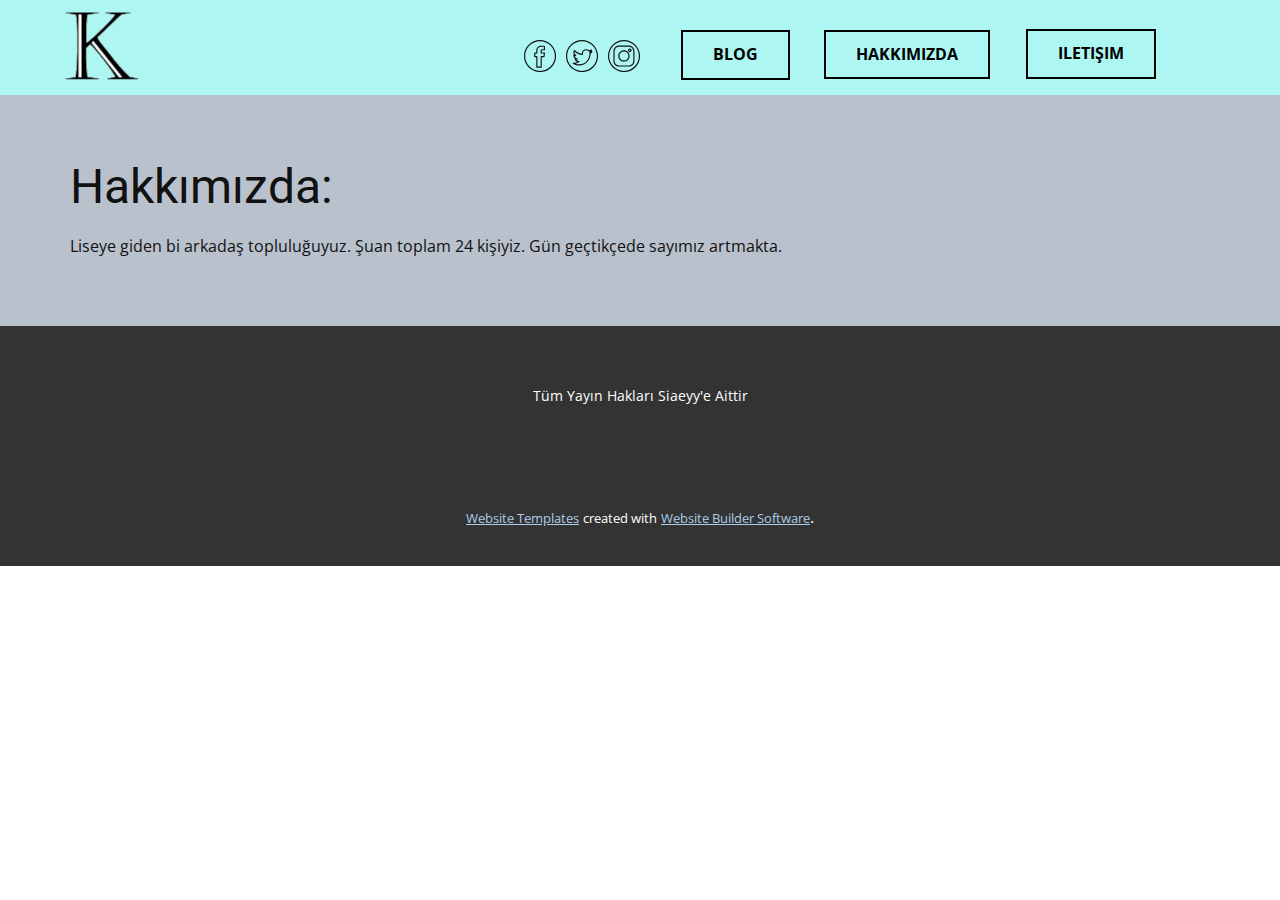
<file: Hakkımda-1.html>
<!DOCTYPE html>
<html style="font-size: 16px;">
  <head>
    <meta name="viewport" content="width=device-width, initial-scale=1.0">
    <meta charset="utf-8">
    <meta name="keywords" content="INTUITIVE, Nature">
    <meta name="description" content="">
    <meta name="page_type" content="np-template-header-footer-from-plugin">
    <title>Hakkımda 1</title>
    <link rel="stylesheet" href="nicepage.css" media="screen">
<link rel="stylesheet" href="Hakkımda-1.css" media="screen">
    <script class="u-script" type="text/javascript" src="jquery.js" defer=""></script>
    <script class="u-script" type="text/javascript" src="nicepage.js" defer=""></script>
    <meta name="generator" content="Nicepage 3.3.3, nicepage.com">
    <link id="u-theme-google-font" rel="stylesheet" href="https://fonts.googleapis.com/css?family=Roboto:100,100i,300,300i,400,400i,500,500i,700,700i,900,900i|Open+Sans:300,300i,400,400i,600,600i,700,700i,800,800i">
    
    
    <script type="application/ld+json">{
		"@context": "http://schema.org",
		"@type": "Organization",
		"name": "",
		"url": "index.html",
		"logo": "images/k.png",
		"sameAs": [
				"http://konix.siaeyy.tk/link%C5%9Fimdilik%C3%A7al%C4%B1%C5%9Fmamakta.html",
				"http://konix.siaeyy.tk/link%C5%9Fimdilik%C3%A7al%C4%B1%C5%9Fmamakta.html",
				"http://konix.siaeyy.tk/link%C5%9Fimdilik%C3%A7al%C4%B1%C5%9Fmamakta.html"
		]
}</script>
    <meta property="og:title" content="Hakkımda 1">
    <meta property="og:type" content="website">
    <meta name="theme-color" content="#478ac9">
    <link rel="canonical" href="index.html">
    <meta property="og:url" content="index.html">
  </head>
  <body class="u-body"><header class="u-clearfix u-header u-palette-4-light-2" id="sec-8997"><div class="u-clearfix u-sheet u-sheet-1">
        <a href="Page-1.html" data-page-id="38965839" class="u-image u-logo u-image-1" title="konix.siaeyy.tk">
          <img src="images/k.png" class="u-logo-image u-logo-image-1" data-image-width="89.55">
        </a>
        <a href="https://nicepage.com/static-site-generator" class="u-border-2 u-border-black u-btn u-button-style u-hover-black u-none u-text-black u-text-hover-white u-btn-1">iletişim<br>
        </a>
        <a href="https://nicepage.com/website-mockup" class="u-border-2 u-border-black u-btn u-button-style u-hover-black u-none u-text-black u-text-hover-white u-btn-2">Hakkımızda</a>
        <a href="https://nicepage.com/static-site-generator" class="u-border-2 u-border-black u-btn u-button-style u-hover-black u-none u-text-black u-text-hover-white u-btn-3">blog</a>
        <div class="u-social-icons u-spacing-10 u-social-icons-1" data-animation-name="rollIn" data-animation-duration="1000" data-animation-delay="0" data-animation-direction="">
          <a class="u-social-url" target="_blank" href="http://konix.siaeyy.tk/link%C5%9Fimdilik%C3%A7al%C4%B1%C5%9Fmamakta.html"><span class="u-icon u-icon-circle u-social-facebook u-social-type-line u-icon-1"><svg class="u-svg-link" preserveAspectRatio="xMidYMin slice" viewBox="0 0 112 112" style=""><use xmlns:xlink="http://www.w3.org/1999/xlink" xlink:href="#svg-1d9c"></use></svg><svg xmlns="http://www.w3.org/2000/svg" xmlns:xlink="http://www.w3.org/1999/xlink" version="1.1" xml:space="preserve" class="u-svg-content" viewBox="0 0 112 112" x="0px" y="0px" id="svg-1d9c"><path d="M56.1,4c28.7,0,52.1,23.4,52.1,52.1s-23.4,52.1-52.1,52.1S4,84.8,4,56.1S27.4,4,56.1,4 M56.1,0C25.1,0,0,25.1,0,56.1 s25.1,56.1,56.1,56.1s56.1-25.1,56.1-56.1S87.1,0,56.1,0L56.1,0z"></path><path d="M60.2,97H45c-1.1,0-2-0.9-2-2V60.3h-5.2c-1.1,0-2-0.9-2-2V45.4c0-1.1,0.9-2,2-2H43v-6.3c0-8.4,4.5-17.3,17.3-17.3l11.2,0 c1.1,0,2,0.9,2,2v12.5c0,1.1-0.9,2-2,2h-8.2c-0.8,0-1.2,0.3-1.2,1.5v5.6h9.3c0.6,0,1.1,0.2,1.5,0.7c0.4,0.4,0.6,1,0.5,1.5l-1.3,12.9 c-0.1,1-1,1.8-2,1.8h-8V95C62.2,96.1,61.3,97,60.2,97z M47,93h11.2V58.3c0-1.1,0.9-2,2-2h8.2l0.9-8.9h-9.1c-1.1,0-2-0.9-2-2v-7.6 c0-3.8,2.6-5.5,5.2-5.5h6.2v-8.5l-9.2,0C48,23.8,47,33.9,47,37.1v8.3c0,1.1-0.9,2-2,2h-5.2v8.9H45c1.1,0,2,0.9,2,2V93z"></path></svg></span>
          </a>
          <a class="u-social-url" target="_blank" href="http://konix.siaeyy.tk/link%C5%9Fimdilik%C3%A7al%C4%B1%C5%9Fmamakta.html"><span class="u-icon u-icon-circle u-social-twitter u-social-type-line u-icon-2"><svg class="u-svg-link" preserveAspectRatio="xMidYMin slice" viewBox="0 0 112 112" style=""><use xmlns:xlink="http://www.w3.org/1999/xlink" xlink:href="#svg-d06d"></use></svg><svg xmlns="http://www.w3.org/2000/svg" xmlns:xlink="http://www.w3.org/1999/xlink" version="1.1" xml:space="preserve" class="u-svg-content" viewBox="0 0 112 112" x="0px" y="0px" id="svg-d06d"><path d="M56.1,4c28.7,0,52.1,23.4,52.1,52.1s-23.4,52.1-52.1,52.1S4,84.8,4,56.1S27.4,4,56.1,4 M56.1,0C25.1,0,0,25.1,0,56.1 s25.1,56.1,56.1,56.1s56.1-25.1,56.1-56.1S87.1,0,56.1,0L56.1,0z"></path><path d="M45.8,89.2c-7.8,0-15.3-2.2-21.7-6.3c-0.8-0.5-1.1-1.5-0.8-2.3c0.3-0.9,1.1-1.4,2.1-1.3l0.3,0c1,0.1,1.8,0.2,2.7,0.2 c4.1,0,8-0.9,11.4-2.7c-4.3-1.6-7.7-5.1-9.2-9.7c-0.2-0.6-0.1-1.4,0.4-1.9c0.1-0.1,0.2-0.2,0.3-0.3c-3.4-2.8-5.6-7.1-5.6-11.8v-0.2 c0-0.7,0.4-1.4,1-1.7c0.3-0.2,0.7-0.3,1.1-0.3c-1.3-2.3-1.9-4.8-1.9-7.5c0-2.8,0.7-5.5,2.1-7.7c0.3-0.6,0.9-0.9,1.6-1 c0.7,0,1.3,0.2,1.7,0.7c5.9,7.3,14.5,11.9,23.8,13.1c0-0.3,0-0.6,0-0.9c0-8.5,6.9-15.4,15.4-15.4c3.9,0,7.7,1.4,10.4,4 c2.3-0.6,4.6-1.5,6.9-2.8c0.7-0.4,1.6-0.3,2.3,0.2c0.6,0.5,0.9,1.4,0.6,2.2c-0.3,1.1-0.8,2.1-1.4,3.1c0.1-0.1,0.3-0.1,0.4-0.2 c0.8-0.4,1.8-0.2,2.4,0.5c0.6,0.7,0.6,1.7,0.1,2.4c-1.7,2.5-3.8,4.8-6.2,6.8V49C86,68.8,71,89.2,45.8,89.2z M33.3,83 c4,1.4,8.2,2.2,12.5,2.2C68.5,85.2,82,66.8,82,49v-1.7c0-0.6,0.3-1.2,0.8-1.6c0.6-0.5,1.2-1,1.8-1.6c-0.5,0.1-1,0.2-1.6,0.2 c-0.9,0.1-1.8-0.5-2.1-1.3c-0.3-0.9,0.1-1.9,0.9-2.4c0.6-0.3,1.1-0.7,1.6-1.1c-0.9,0.3-1.8,0.5-2.7,0.7c-0.7,0.1-1.4-0.1-1.9-0.6 c-2.1-2.3-5.1-3.6-8.3-3.6c-6.3,0-11.4,5.1-11.4,11.4c0,1,0.1,1.8,0.3,2.7c0.1,0.6,0,1.2-0.4,1.7c-0.4,0.5-1,0.7-1.6,0.7 C47,52,37.3,47.6,30.3,40.3c-0.3,1-0.4,2-0.4,3c0,3.8,1.9,7.4,5.1,9.5c0.7,0.5,1.1,1.4,0.8,2.3c-0.3,0.9-1.1,1.4-2,1.4 c-1.2-0.1-2.5-0.3-3.6-0.6c1.1,4.1,4.5,7.4,8.8,8.2c0.9,0.2,1.6,1,1.6,1.9c0,0.9-0.6,1.8-1.5,2c-1.1,0.3-2.2,0.5-3.3,0.5 c2,3.1,5.5,5.1,9.3,5.1c0.8,0,1.6,0.6,1.9,1.4c0.3,0.8,0,1.7-0.7,2.2C42.5,80.3,38.1,82.2,33.3,83z"></path></svg></span>
          </a>
          <a class="u-social-url" target="_blank" href="http://konix.siaeyy.tk/link%C5%9Fimdilik%C3%A7al%C4%B1%C5%9Fmamakta.html"><span class="u-icon u-icon-circle u-social-instagram u-social-type-line u-icon-3"><svg class="u-svg-link" preserveAspectRatio="xMidYMin slice" viewBox="0 0 112 112" style=""><use xmlns:xlink="http://www.w3.org/1999/xlink" xlink:href="#svg-2b1a"></use></svg><svg xmlns="http://www.w3.org/2000/svg" xmlns:xlink="http://www.w3.org/1999/xlink" version="1.1" xml:space="preserve" class="u-svg-content" viewBox="0 0 112 112" x="0px" y="0px" id="svg-2b1a"><path d="M56.1,4c28.7,0,52.1,23.4,52.1,52.1s-23.4,52.1-52.1,52.1S4,84.8,4,56.1S27.4,4,56.1,4 M56.1,0C25.1,0,0,25.1,0,56.1 s25.1,56.1,56.1,56.1s56.1-25.1,56.1-56.1S87.1,0,56.1,0L56.1,0z"></path><path d="M76.3,41.9c-3.4,0-6.2-2.8-6.2-6.2c0-3.4,2.8-6.2,6.2-6.2s6.2,2.8,6.2,6.2C82.5,39.1,79.7,41.9,76.3,41.9z M76.3,33.5 c-1.2,0-2.2,1-2.2,2.2c0,1.2,1,2.2,2.2,2.2s2.2-1,2.2-2.2C78.5,34.5,77.5,33.5,76.3,33.5z"></path><path d="M55.9,76C44.9,76,36,67.1,36,56.1c0-11,8.9-19.9,19.9-19.9c11,0,19.9,8.9,19.9,19.9C75.8,67.1,66.9,76,55.9,76z M55.9,40.2 c-8.8,0-15.9,7.1-15.9,15.9S47.1,72,55.9,72s15.9-7.1,15.9-15.9S64.7,40.2,55.9,40.2z"></path><path d="M73.1,92.9H38.6c-10.8,0-19.5-8.8-19.5-19.6V38.8c0-10.8,8.7-19.5,19.5-19.5h34.5c10.8,0,19.5,8.7,19.5,19.5v34.6 C92.6,84.2,83.9,92.9,73.1,92.9z M38.6,23.3c-8.5,0-15.5,7-15.5,15.5v34.5c0,8.6,7,15.6,15.5,15.6h34.5c8.5,0,15.5-7,15.5-15.5V38.8 c0-8.5-7-15.5-15.5-15.5H38.6z"></path></svg></span>
          </a>
        </div>
      </div></header>
    <section class="u-clearfix u-palette-5-base u-valign-middle-lg u-valign-middle-md u-valign-middle-sm u-valign-middle-xs u-section-1" id="carousel_0d8f">
      <div class="u-clearfix u-sheet u-valign-middle-lg u-valign-middle-md u-valign-middle-sm u-valign-middle-xs u-sheet-1">
        <div class="fr-view u-clearfix u-rich-text u-text u-text-1">
          <h1>Hakkımızda:</h1>
          <p>Liseye giden bi arkadaş topluluğuyuz. Şuan toplam 24 kişiyiz. Gün geçtikçede sayımız artmakta.&nbsp;</p>
        </div>
      </div>
    </section>
    
    
    <footer class="u-align-center u-clearfix u-footer u-grey-80 u-footer" id="sec-b1c3"><div class="u-clearfix u-sheet u-valign-middle-xs u-sheet-1">
        <p class="u-small-text u-text u-text-variant u-text-1">Tüm Yayın Hakları Siaeyy'e Aittir<br>
          <br>
        </p>
      </div></footer>
    <section class="u-backlink u-clearfix u-grey-80">
      <a class="u-link" href="https://nicepage.com/website-templates" target="_blank">
        <span>Website Templates</span>
      </a>
      <p class="u-text">
        <span>created with</span>
      </p>
      <a class="u-link" href="https://nicepage.com/" target="_blank">
        <span>Website Builder Software</span>
      </a>. 
    </section><span style="height: 64px; width: 64px; margin-left: 0px; margin-right: auto; margin-top: 0px; background-image: none; right: 20px; bottom: 20px" class="u-back-to-top u-icon u-icon-circle u-opacity u-opacity-85 u-palette-1-base u-spacing-15" data-href="#">
        <svg class="u-svg-link" preserveAspectRatio="xMidYMin slice" viewBox="0 0 551.13 551.13"><use xmlns:xlink="http://www.w3.org/1999/xlink" xlink:href="#svg-1d98"></use></svg>
        <svg class="u-svg-content" enable-background="new 0 0 551.13 551.13" viewBox="0 0 551.13 551.13" xmlns="http://www.w3.org/2000/svg" id="svg-1d98"><path d="m275.565 189.451 223.897 223.897h51.668l-275.565-275.565-275.565 275.565h51.668z"></path></svg>
    </span>
  </body>
</html>
</file>
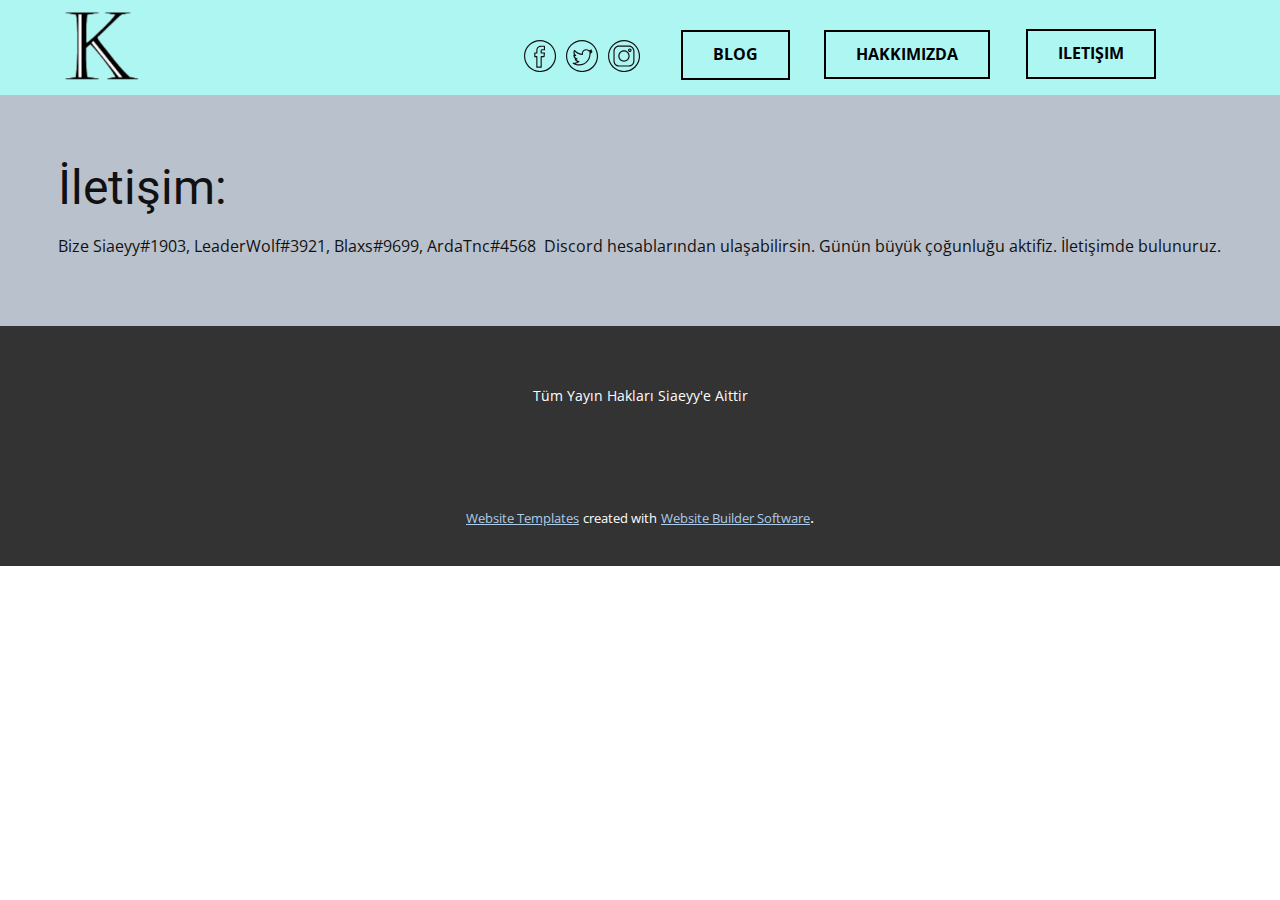
<file: İletişim-1.html>
<!DOCTYPE html>
<html style="font-size: 16px;">
  <head>
    <meta name="viewport" content="width=device-width, initial-scale=1.0">
    <meta charset="utf-8">
    <meta name="keywords" content="INTUITIVE, Nature">
    <meta name="description" content="">
    <meta name="page_type" content="np-template-header-footer-from-plugin">
    <title>İletişim 1</title>
    <link rel="stylesheet" href="nicepage.css" media="screen">
<link rel="stylesheet" href="İletişim-1.css" media="screen">
    <script class="u-script" type="text/javascript" src="jquery.js" defer=""></script>
    <script class="u-script" type="text/javascript" src="nicepage.js" defer=""></script>
    <meta name="generator" content="Nicepage 3.3.3, nicepage.com">
    <link id="u-theme-google-font" rel="stylesheet" href="https://fonts.googleapis.com/css?family=Roboto:100,100i,300,300i,400,400i,500,500i,700,700i,900,900i|Open+Sans:300,300i,400,400i,600,600i,700,700i,800,800i">
    
    
    <script type="application/ld+json">{
		"@context": "http://schema.org",
		"@type": "Organization",
		"name": "",
		"url": "index.html",
		"logo": "images/k.png",
		"sameAs": [
				"http://konix.siaeyy.tk/link%C5%9Fimdilik%C3%A7al%C4%B1%C5%9Fmamakta.html",
				"http://konix.siaeyy.tk/link%C5%9Fimdilik%C3%A7al%C4%B1%C5%9Fmamakta.html",
				"http://konix.siaeyy.tk/link%C5%9Fimdilik%C3%A7al%C4%B1%C5%9Fmamakta.html"
		]
}</script>
    <meta property="og:title" content="İletişim 1">
    <meta property="og:type" content="website">
    <meta name="theme-color" content="#478ac9">
    <link rel="canonical" href="index.html">
    <meta property="og:url" content="index.html">
  </head>
  <body class="u-body"><header class="u-clearfix u-header u-palette-4-light-2" id="sec-8997"><div class="u-clearfix u-sheet u-sheet-1">
        <a href="Page-1.html" data-page-id="38965839" class="u-image u-logo u-image-1" title="konix.siaeyy.tk">
          <img src="images/k.png" class="u-logo-image u-logo-image-1" data-image-width="89.55">
        </a>
        <a href="https://nicepage.com/static-site-generator" class="u-border-2 u-border-black u-btn u-button-style u-hover-black u-none u-text-black u-text-hover-white u-btn-1">iletişim<br>
        </a>
        <a href="https://nicepage.com/website-mockup" class="u-border-2 u-border-black u-btn u-button-style u-hover-black u-none u-text-black u-text-hover-white u-btn-2">Hakkımızda</a>
        <a href="https://nicepage.com/static-site-generator" class="u-border-2 u-border-black u-btn u-button-style u-hover-black u-none u-text-black u-text-hover-white u-btn-3">blog</a>
        <div class="u-social-icons u-spacing-10 u-social-icons-1" data-animation-name="rollIn" data-animation-duration="1000" data-animation-delay="0" data-animation-direction="">
          <a class="u-social-url" target="_blank" href="http://konix.siaeyy.tk/link%C5%9Fimdilik%C3%A7al%C4%B1%C5%9Fmamakta.html"><span class="u-icon u-icon-circle u-social-facebook u-social-type-line u-icon-1"><svg class="u-svg-link" preserveAspectRatio="xMidYMin slice" viewBox="0 0 112 112" style=""><use xmlns:xlink="http://www.w3.org/1999/xlink" xlink:href="#svg-1d9c"></use></svg><svg xmlns="http://www.w3.org/2000/svg" xmlns:xlink="http://www.w3.org/1999/xlink" version="1.1" xml:space="preserve" class="u-svg-content" viewBox="0 0 112 112" x="0px" y="0px" id="svg-1d9c"><path d="M56.1,4c28.7,0,52.1,23.4,52.1,52.1s-23.4,52.1-52.1,52.1S4,84.8,4,56.1S27.4,4,56.1,4 M56.1,0C25.1,0,0,25.1,0,56.1 s25.1,56.1,56.1,56.1s56.1-25.1,56.1-56.1S87.1,0,56.1,0L56.1,0z"></path><path d="M60.2,97H45c-1.1,0-2-0.9-2-2V60.3h-5.2c-1.1,0-2-0.9-2-2V45.4c0-1.1,0.9-2,2-2H43v-6.3c0-8.4,4.5-17.3,17.3-17.3l11.2,0 c1.1,0,2,0.9,2,2v12.5c0,1.1-0.9,2-2,2h-8.2c-0.8,0-1.2,0.3-1.2,1.5v5.6h9.3c0.6,0,1.1,0.2,1.5,0.7c0.4,0.4,0.6,1,0.5,1.5l-1.3,12.9 c-0.1,1-1,1.8-2,1.8h-8V95C62.2,96.1,61.3,97,60.2,97z M47,93h11.2V58.3c0-1.1,0.9-2,2-2h8.2l0.9-8.9h-9.1c-1.1,0-2-0.9-2-2v-7.6 c0-3.8,2.6-5.5,5.2-5.5h6.2v-8.5l-9.2,0C48,23.8,47,33.9,47,37.1v8.3c0,1.1-0.9,2-2,2h-5.2v8.9H45c1.1,0,2,0.9,2,2V93z"></path></svg></span>
          </a>
          <a class="u-social-url" target="_blank" href="http://konix.siaeyy.tk/link%C5%9Fimdilik%C3%A7al%C4%B1%C5%9Fmamakta.html"><span class="u-icon u-icon-circle u-social-twitter u-social-type-line u-icon-2"><svg class="u-svg-link" preserveAspectRatio="xMidYMin slice" viewBox="0 0 112 112" style=""><use xmlns:xlink="http://www.w3.org/1999/xlink" xlink:href="#svg-d06d"></use></svg><svg xmlns="http://www.w3.org/2000/svg" xmlns:xlink="http://www.w3.org/1999/xlink" version="1.1" xml:space="preserve" class="u-svg-content" viewBox="0 0 112 112" x="0px" y="0px" id="svg-d06d"><path d="M56.1,4c28.7,0,52.1,23.4,52.1,52.1s-23.4,52.1-52.1,52.1S4,84.8,4,56.1S27.4,4,56.1,4 M56.1,0C25.1,0,0,25.1,0,56.1 s25.1,56.1,56.1,56.1s56.1-25.1,56.1-56.1S87.1,0,56.1,0L56.1,0z"></path><path d="M45.8,89.2c-7.8,0-15.3-2.2-21.7-6.3c-0.8-0.5-1.1-1.5-0.8-2.3c0.3-0.9,1.1-1.4,2.1-1.3l0.3,0c1,0.1,1.8,0.2,2.7,0.2 c4.1,0,8-0.9,11.4-2.7c-4.3-1.6-7.7-5.1-9.2-9.7c-0.2-0.6-0.1-1.4,0.4-1.9c0.1-0.1,0.2-0.2,0.3-0.3c-3.4-2.8-5.6-7.1-5.6-11.8v-0.2 c0-0.7,0.4-1.4,1-1.7c0.3-0.2,0.7-0.3,1.1-0.3c-1.3-2.3-1.9-4.8-1.9-7.5c0-2.8,0.7-5.5,2.1-7.7c0.3-0.6,0.9-0.9,1.6-1 c0.7,0,1.3,0.2,1.7,0.7c5.9,7.3,14.5,11.9,23.8,13.1c0-0.3,0-0.6,0-0.9c0-8.5,6.9-15.4,15.4-15.4c3.9,0,7.7,1.4,10.4,4 c2.3-0.6,4.6-1.5,6.9-2.8c0.7-0.4,1.6-0.3,2.3,0.2c0.6,0.5,0.9,1.4,0.6,2.2c-0.3,1.1-0.8,2.1-1.4,3.1c0.1-0.1,0.3-0.1,0.4-0.2 c0.8-0.4,1.8-0.2,2.4,0.5c0.6,0.7,0.6,1.7,0.1,2.4c-1.7,2.5-3.8,4.8-6.2,6.8V49C86,68.8,71,89.2,45.8,89.2z M33.3,83 c4,1.4,8.2,2.2,12.5,2.2C68.5,85.2,82,66.8,82,49v-1.7c0-0.6,0.3-1.2,0.8-1.6c0.6-0.5,1.2-1,1.8-1.6c-0.5,0.1-1,0.2-1.6,0.2 c-0.9,0.1-1.8-0.5-2.1-1.3c-0.3-0.9,0.1-1.9,0.9-2.4c0.6-0.3,1.1-0.7,1.6-1.1c-0.9,0.3-1.8,0.5-2.7,0.7c-0.7,0.1-1.4-0.1-1.9-0.6 c-2.1-2.3-5.1-3.6-8.3-3.6c-6.3,0-11.4,5.1-11.4,11.4c0,1,0.1,1.8,0.3,2.7c0.1,0.6,0,1.2-0.4,1.7c-0.4,0.5-1,0.7-1.6,0.7 C47,52,37.3,47.6,30.3,40.3c-0.3,1-0.4,2-0.4,3c0,3.8,1.9,7.4,5.1,9.5c0.7,0.5,1.1,1.4,0.8,2.3c-0.3,0.9-1.1,1.4-2,1.4 c-1.2-0.1-2.5-0.3-3.6-0.6c1.1,4.1,4.5,7.4,8.8,8.2c0.9,0.2,1.6,1,1.6,1.9c0,0.9-0.6,1.8-1.5,2c-1.1,0.3-2.2,0.5-3.3,0.5 c2,3.1,5.5,5.1,9.3,5.1c0.8,0,1.6,0.6,1.9,1.4c0.3,0.8,0,1.7-0.7,2.2C42.5,80.3,38.1,82.2,33.3,83z"></path></svg></span>
          </a>
          <a class="u-social-url" target="_blank" href="http://konix.siaeyy.tk/link%C5%9Fimdilik%C3%A7al%C4%B1%C5%9Fmamakta.html"><span class="u-icon u-icon-circle u-social-instagram u-social-type-line u-icon-3"><svg class="u-svg-link" preserveAspectRatio="xMidYMin slice" viewBox="0 0 112 112" style=""><use xmlns:xlink="http://www.w3.org/1999/xlink" xlink:href="#svg-2b1a"></use></svg><svg xmlns="http://www.w3.org/2000/svg" xmlns:xlink="http://www.w3.org/1999/xlink" version="1.1" xml:space="preserve" class="u-svg-content" viewBox="0 0 112 112" x="0px" y="0px" id="svg-2b1a"><path d="M56.1,4c28.7,0,52.1,23.4,52.1,52.1s-23.4,52.1-52.1,52.1S4,84.8,4,56.1S27.4,4,56.1,4 M56.1,0C25.1,0,0,25.1,0,56.1 s25.1,56.1,56.1,56.1s56.1-25.1,56.1-56.1S87.1,0,56.1,0L56.1,0z"></path><path d="M76.3,41.9c-3.4,0-6.2-2.8-6.2-6.2c0-3.4,2.8-6.2,6.2-6.2s6.2,2.8,6.2,6.2C82.5,39.1,79.7,41.9,76.3,41.9z M76.3,33.5 c-1.2,0-2.2,1-2.2,2.2c0,1.2,1,2.2,2.2,2.2s2.2-1,2.2-2.2C78.5,34.5,77.5,33.5,76.3,33.5z"></path><path d="M55.9,76C44.9,76,36,67.1,36,56.1c0-11,8.9-19.9,19.9-19.9c11,0,19.9,8.9,19.9,19.9C75.8,67.1,66.9,76,55.9,76z M55.9,40.2 c-8.8,0-15.9,7.1-15.9,15.9S47.1,72,55.9,72s15.9-7.1,15.9-15.9S64.7,40.2,55.9,40.2z"></path><path d="M73.1,92.9H38.6c-10.8,0-19.5-8.8-19.5-19.6V38.8c0-10.8,8.7-19.5,19.5-19.5h34.5c10.8,0,19.5,8.7,19.5,19.5v34.6 C92.6,84.2,83.9,92.9,73.1,92.9z M38.6,23.3c-8.5,0-15.5,7-15.5,15.5v34.5c0,8.6,7,15.6,15.5,15.6h34.5c8.5,0,15.5-7,15.5-15.5V38.8 c0-8.5-7-15.5-15.5-15.5H38.6z"></path></svg></span>
          </a>
        </div>
      </div></header>
    <section class="u-clearfix u-palette-5-base u-valign-middle-lg u-valign-middle-md u-valign-middle-sm u-valign-middle-xs u-section-1" id="carousel_0d8f">
      <div class="u-clearfix u-sheet u-valign-middle u-sheet-1">
        <div class="fr-view u-clearfix u-rich-text u-text u-text-1">
          <h1>İletişim:</h1>
          <p>Bize Siaeyy#1903, LeaderWolf#3921, Blaxs#9699, ArdaTnc#4568 &nbsp;Discord hesablarından ulaşabilirsin. Günün büyük çoğunluğu aktifiz. İletişimde bulunuruz.</p>
        </div>
      </div>
    </section>
    
    
    <footer class="u-align-center u-clearfix u-footer u-grey-80 u-footer" id="sec-b1c3"><div class="u-clearfix u-sheet u-valign-middle-xs u-sheet-1">
        <p class="u-small-text u-text u-text-variant u-text-1">Tüm Yayın Hakları Siaeyy'e Aittir<br>
          <br>
        </p>
      </div></footer>
    <section class="u-backlink u-clearfix u-grey-80">
      <a class="u-link" href="https://nicepage.com/website-templates" target="_blank">
        <span>Website Templates</span>
      </a>
      <p class="u-text">
        <span>created with</span>
      </p>
      <a class="u-link" href="https://nicepage.com/" target="_blank">
        <span>Website Builder Software</span>
      </a>. 
    </section><span style="height: 64px; width: 64px; margin-left: 0px; margin-right: auto; margin-top: 0px; background-image: none; right: 20px; bottom: 20px" class="u-back-to-top u-icon u-icon-circle u-opacity u-opacity-85 u-palette-1-base u-spacing-15" data-href="#">
        <svg class="u-svg-link" preserveAspectRatio="xMidYMin slice" viewBox="0 0 551.13 551.13"><use xmlns:xlink="http://www.w3.org/1999/xlink" xlink:href="#svg-1d98"></use></svg>
        <svg class="u-svg-content" enable-background="new 0 0 551.13 551.13" viewBox="0 0 551.13 551.13" xmlns="http://www.w3.org/2000/svg" id="svg-1d98"><path d="m275.565 189.451 223.897 223.897h51.668l-275.565-275.565-275.565 275.565h51.668z"></path></svg>
    </span>
  </body>
</html>
</file>
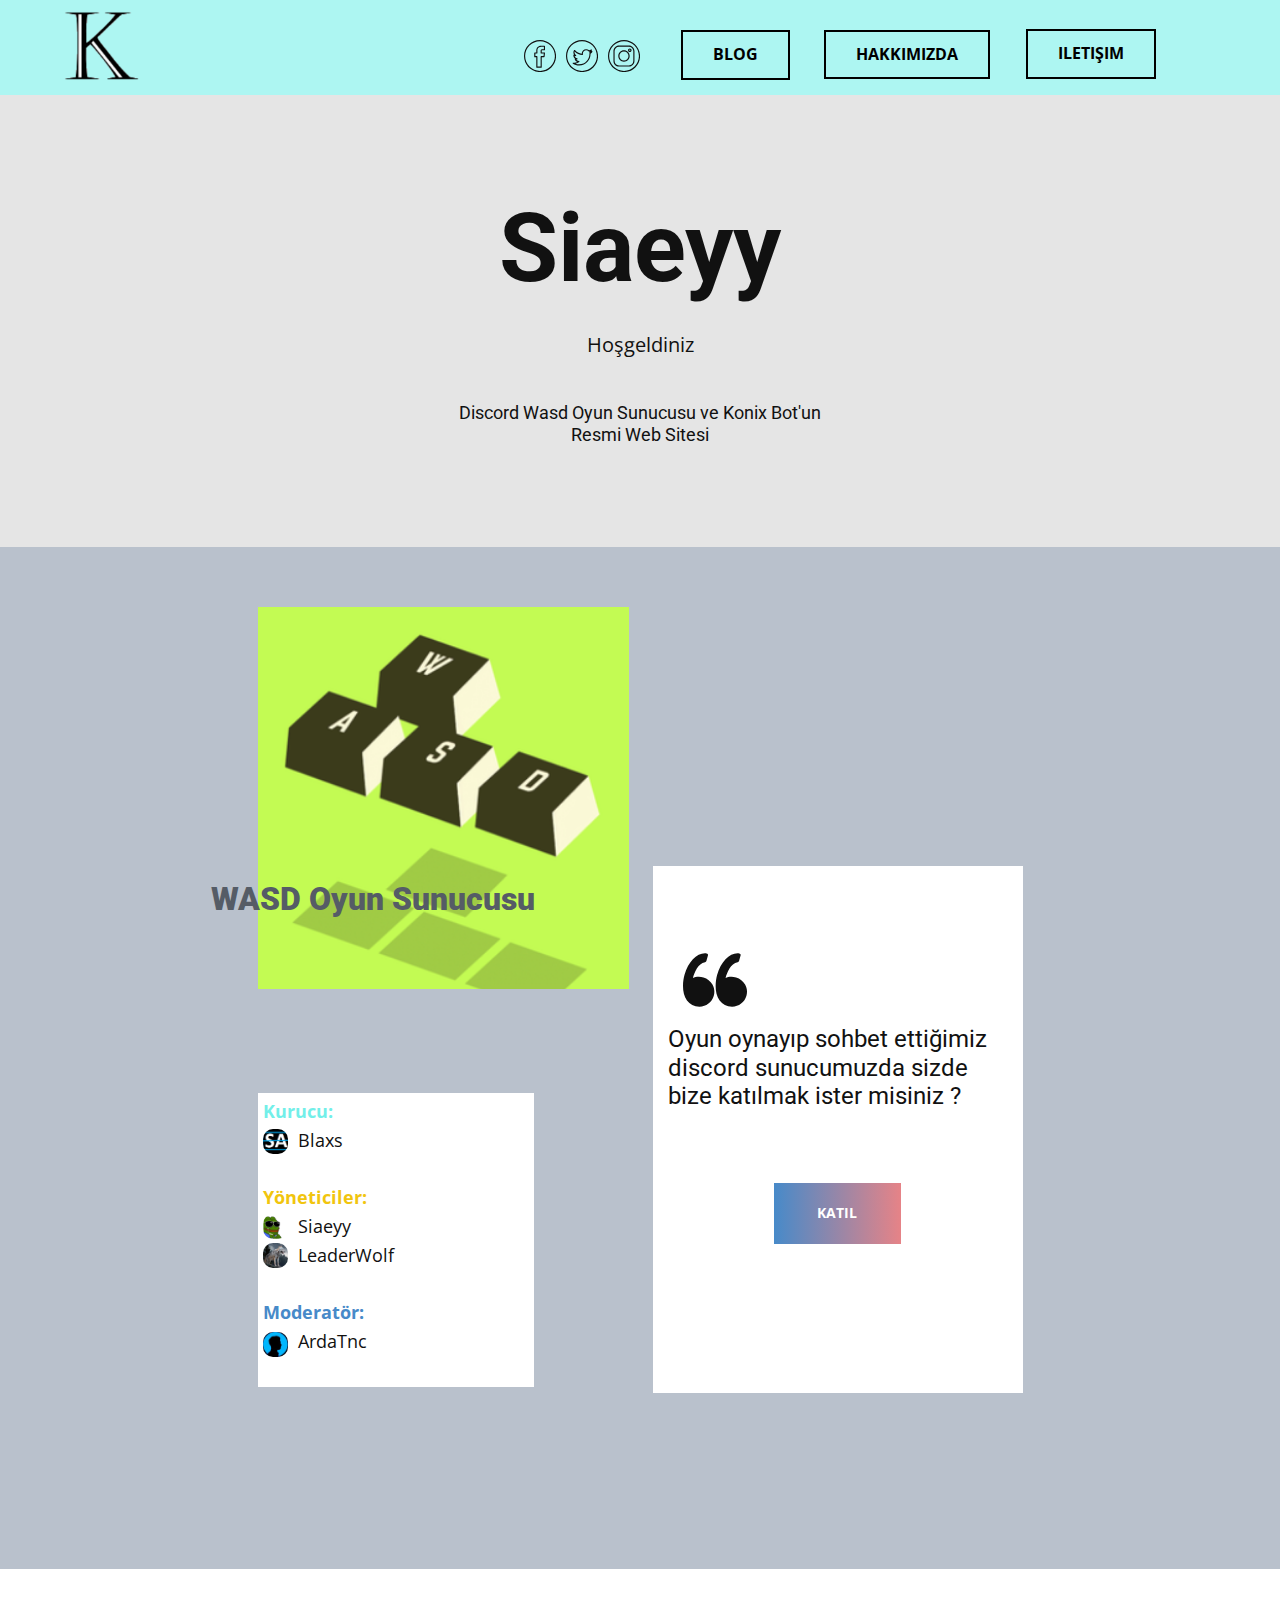
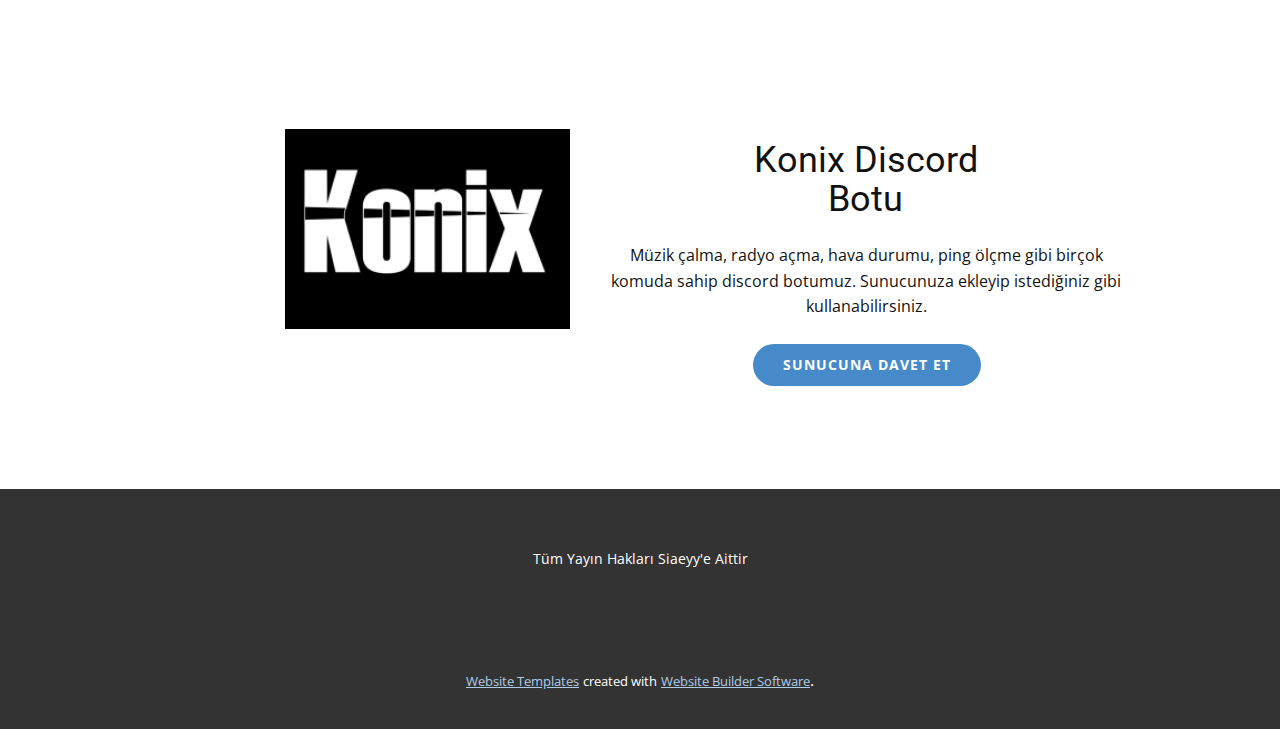
<file: Page-1.html>
<!DOCTYPE html>
<html style="font-size: 16px;">
  <head>
    <meta name="viewport" content="width=device-width, initial-scale=1.0">
    <meta charset="utf-8">
    <meta name="keywords" content="INTUITIVE, Nature">
    <meta name="description" content="">
    <meta name="page_type" content="np-template-header-footer-from-plugin">
    <title>Page 1</title>
    <link rel="stylesheet" href="nicepage.css" media="screen">
<link rel="stylesheet" href="Page-1.css" media="screen">
    <script class="u-script" type="text/javascript" src="jquery.js" defer=""></script>
    <script class="u-script" type="text/javascript" src="nicepage.js" defer=""></script>
    <meta name="generator" content="Nicepage 3.3.3, nicepage.com">
    <link id="u-theme-google-font" rel="stylesheet" href="https://fonts.googleapis.com/css?family=Roboto:100,100i,300,300i,400,400i,500,500i,700,700i,900,900i|Open+Sans:300,300i,400,400i,600,600i,700,700i,800,800i">
    
    
    
    
    <script type="application/ld+json">{
		"@context": "http://schema.org",
		"@type": "Organization",
		"name": "",
		"url": "index.html",
		"logo": "images/k.png",
		"sameAs": [
				"http://konix.siaeyy.tk/link%C5%9Fimdilik%C3%A7al%C4%B1%C5%9Fmamakta.html",
				"http://konix.siaeyy.tk/link%C5%9Fimdilik%C3%A7al%C4%B1%C5%9Fmamakta.html",
				"http://konix.siaeyy.tk/link%C5%9Fimdilik%C3%A7al%C4%B1%C5%9Fmamakta.html"
		]
}</script>
    <meta property="og:title" content="Page 1">
    <meta property="og:type" content="website">
    <meta name="theme-color" content="#478ac9">
    <link rel="canonical" href="index.html">
    <meta property="og:url" content="index.html">
  </head>
  <body class="u-body"><header class="u-clearfix u-header u-palette-4-light-2" id="sec-8997"><div class="u-clearfix u-sheet u-sheet-1">
        <a href="Page-1.html" data-page-id="38965839" class="u-image u-logo u-image-1" title="konix.siaeyy.tk">
          <img src="images/k.png" class="u-logo-image u-logo-image-1" data-image-width="89.55">
        </a>
        <a href="https://nicepage.com/static-site-generator" class="u-border-2 u-border-black u-btn u-button-style u-hover-black u-none u-text-black u-text-hover-white u-btn-1">iletişim<br>
        </a>
        <a href="https://nicepage.com/website-mockup" class="u-border-2 u-border-black u-btn u-button-style u-hover-black u-none u-text-black u-text-hover-white u-btn-2">Hakkımızda</a>
        <a href="https://nicepage.com/static-site-generator" class="u-border-2 u-border-black u-btn u-button-style u-hover-black u-none u-text-black u-text-hover-white u-btn-3">blog</a>
        <div class="u-social-icons u-spacing-10 u-social-icons-1" data-animation-name="rollIn" data-animation-duration="1000" data-animation-delay="0" data-animation-direction="">
          <a class="u-social-url" target="_blank" href="http://konix.siaeyy.tk/link%C5%9Fimdilik%C3%A7al%C4%B1%C5%9Fmamakta.html"><span class="u-icon u-icon-circle u-social-facebook u-social-type-line u-icon-1"><svg class="u-svg-link" preserveAspectRatio="xMidYMin slice" viewBox="0 0 112 112" style=""><use xmlns:xlink="http://www.w3.org/1999/xlink" xlink:href="#svg-1d9c"></use></svg><svg xmlns="http://www.w3.org/2000/svg" xmlns:xlink="http://www.w3.org/1999/xlink" version="1.1" xml:space="preserve" class="u-svg-content" viewBox="0 0 112 112" x="0px" y="0px" id="svg-1d9c"><path d="M56.1,4c28.7,0,52.1,23.4,52.1,52.1s-23.4,52.1-52.1,52.1S4,84.8,4,56.1S27.4,4,56.1,4 M56.1,0C25.1,0,0,25.1,0,56.1 s25.1,56.1,56.1,56.1s56.1-25.1,56.1-56.1S87.1,0,56.1,0L56.1,0z"></path><path d="M60.2,97H45c-1.1,0-2-0.9-2-2V60.3h-5.2c-1.1,0-2-0.9-2-2V45.4c0-1.1,0.9-2,2-2H43v-6.3c0-8.4,4.5-17.3,17.3-17.3l11.2,0 c1.1,0,2,0.9,2,2v12.5c0,1.1-0.9,2-2,2h-8.2c-0.8,0-1.2,0.3-1.2,1.5v5.6h9.3c0.6,0,1.1,0.2,1.5,0.7c0.4,0.4,0.6,1,0.5,1.5l-1.3,12.9 c-0.1,1-1,1.8-2,1.8h-8V95C62.2,96.1,61.3,97,60.2,97z M47,93h11.2V58.3c0-1.1,0.9-2,2-2h8.2l0.9-8.9h-9.1c-1.1,0-2-0.9-2-2v-7.6 c0-3.8,2.6-5.5,5.2-5.5h6.2v-8.5l-9.2,0C48,23.8,47,33.9,47,37.1v8.3c0,1.1-0.9,2-2,2h-5.2v8.9H45c1.1,0,2,0.9,2,2V93z"></path></svg></span>
          </a>
          <a class="u-social-url" target="_blank" href="http://konix.siaeyy.tk/link%C5%9Fimdilik%C3%A7al%C4%B1%C5%9Fmamakta.html"><span class="u-icon u-icon-circle u-social-twitter u-social-type-line u-icon-2"><svg class="u-svg-link" preserveAspectRatio="xMidYMin slice" viewBox="0 0 112 112" style=""><use xmlns:xlink="http://www.w3.org/1999/xlink" xlink:href="#svg-d06d"></use></svg><svg xmlns="http://www.w3.org/2000/svg" xmlns:xlink="http://www.w3.org/1999/xlink" version="1.1" xml:space="preserve" class="u-svg-content" viewBox="0 0 112 112" x="0px" y="0px" id="svg-d06d"><path d="M56.1,4c28.7,0,52.1,23.4,52.1,52.1s-23.4,52.1-52.1,52.1S4,84.8,4,56.1S27.4,4,56.1,4 M56.1,0C25.1,0,0,25.1,0,56.1 s25.1,56.1,56.1,56.1s56.1-25.1,56.1-56.1S87.1,0,56.1,0L56.1,0z"></path><path d="M45.8,89.2c-7.8,0-15.3-2.2-21.7-6.3c-0.8-0.5-1.1-1.5-0.8-2.3c0.3-0.9,1.1-1.4,2.1-1.3l0.3,0c1,0.1,1.8,0.2,2.7,0.2 c4.1,0,8-0.9,11.4-2.7c-4.3-1.6-7.7-5.1-9.2-9.7c-0.2-0.6-0.1-1.4,0.4-1.9c0.1-0.1,0.2-0.2,0.3-0.3c-3.4-2.8-5.6-7.1-5.6-11.8v-0.2 c0-0.7,0.4-1.4,1-1.7c0.3-0.2,0.7-0.3,1.1-0.3c-1.3-2.3-1.9-4.8-1.9-7.5c0-2.8,0.7-5.5,2.1-7.7c0.3-0.6,0.9-0.9,1.6-1 c0.7,0,1.3,0.2,1.7,0.7c5.9,7.3,14.5,11.9,23.8,13.1c0-0.3,0-0.6,0-0.9c0-8.5,6.9-15.4,15.4-15.4c3.9,0,7.7,1.4,10.4,4 c2.3-0.6,4.6-1.5,6.9-2.8c0.7-0.4,1.6-0.3,2.3,0.2c0.6,0.5,0.9,1.4,0.6,2.2c-0.3,1.1-0.8,2.1-1.4,3.1c0.1-0.1,0.3-0.1,0.4-0.2 c0.8-0.4,1.8-0.2,2.4,0.5c0.6,0.7,0.6,1.7,0.1,2.4c-1.7,2.5-3.8,4.8-6.2,6.8V49C86,68.8,71,89.2,45.8,89.2z M33.3,83 c4,1.4,8.2,2.2,12.5,2.2C68.5,85.2,82,66.8,82,49v-1.7c0-0.6,0.3-1.2,0.8-1.6c0.6-0.5,1.2-1,1.8-1.6c-0.5,0.1-1,0.2-1.6,0.2 c-0.9,0.1-1.8-0.5-2.1-1.3c-0.3-0.9,0.1-1.9,0.9-2.4c0.6-0.3,1.1-0.7,1.6-1.1c-0.9,0.3-1.8,0.5-2.7,0.7c-0.7,0.1-1.4-0.1-1.9-0.6 c-2.1-2.3-5.1-3.6-8.3-3.6c-6.3,0-11.4,5.1-11.4,11.4c0,1,0.1,1.8,0.3,2.7c0.1,0.6,0,1.2-0.4,1.7c-0.4,0.5-1,0.7-1.6,0.7 C47,52,37.3,47.6,30.3,40.3c-0.3,1-0.4,2-0.4,3c0,3.8,1.9,7.4,5.1,9.5c0.7,0.5,1.1,1.4,0.8,2.3c-0.3,0.9-1.1,1.4-2,1.4 c-1.2-0.1-2.5-0.3-3.6-0.6c1.1,4.1,4.5,7.4,8.8,8.2c0.9,0.2,1.6,1,1.6,1.9c0,0.9-0.6,1.8-1.5,2c-1.1,0.3-2.2,0.5-3.3,0.5 c2,3.1,5.5,5.1,9.3,5.1c0.8,0,1.6,0.6,1.9,1.4c0.3,0.8,0,1.7-0.7,2.2C42.5,80.3,38.1,82.2,33.3,83z"></path></svg></span>
          </a>
          <a class="u-social-url" target="_blank" href="http://konix.siaeyy.tk/link%C5%9Fimdilik%C3%A7al%C4%B1%C5%9Fmamakta.html"><span class="u-icon u-icon-circle u-social-instagram u-social-type-line u-icon-3"><svg class="u-svg-link" preserveAspectRatio="xMidYMin slice" viewBox="0 0 112 112" style=""><use xmlns:xlink="http://www.w3.org/1999/xlink" xlink:href="#svg-2b1a"></use></svg><svg xmlns="http://www.w3.org/2000/svg" xmlns:xlink="http://www.w3.org/1999/xlink" version="1.1" xml:space="preserve" class="u-svg-content" viewBox="0 0 112 112" x="0px" y="0px" id="svg-2b1a"><path d="M56.1,4c28.7,0,52.1,23.4,52.1,52.1s-23.4,52.1-52.1,52.1S4,84.8,4,56.1S27.4,4,56.1,4 M56.1,0C25.1,0,0,25.1,0,56.1 s25.1,56.1,56.1,56.1s56.1-25.1,56.1-56.1S87.1,0,56.1,0L56.1,0z"></path><path d="M76.3,41.9c-3.4,0-6.2-2.8-6.2-6.2c0-3.4,2.8-6.2,6.2-6.2s6.2,2.8,6.2,6.2C82.5,39.1,79.7,41.9,76.3,41.9z M76.3,33.5 c-1.2,0-2.2,1-2.2,2.2c0,1.2,1,2.2,2.2,2.2s2.2-1,2.2-2.2C78.5,34.5,77.5,33.5,76.3,33.5z"></path><path d="M55.9,76C44.9,76,36,67.1,36,56.1c0-11,8.9-19.9,19.9-19.9c11,0,19.9,8.9,19.9,19.9C75.8,67.1,66.9,76,55.9,76z M55.9,40.2 c-8.8,0-15.9,7.1-15.9,15.9S47.1,72,55.9,72s15.9-7.1,15.9-15.9S64.7,40.2,55.9,40.2z"></path><path d="M73.1,92.9H38.6c-10.8,0-19.5-8.8-19.5-19.6V38.8c0-10.8,8.7-19.5,19.5-19.5h34.5c10.8,0,19.5,8.7,19.5,19.5v34.6 C92.6,84.2,83.9,92.9,73.1,92.9z M38.6,23.3c-8.5,0-15.5,7-15.5,15.5v34.5c0,8.6,7,15.6,15.5,15.6h34.5c8.5,0,15.5-7,15.5-15.5V38.8 c0-8.5-7-15.5-15.5-15.5H38.6z"></path></svg></span>
          </a>
        </div>
      </div></header>
    <section class="u-align-center u-clearfix u-grey-10 u-section-1" src="" id="sec-9fd0">
      <div class="u-clearfix u-sheet u-valign-middle u-sheet-1">
        <h1 class="u-text u-text-default u-title u-text-1">Sia​eyy</h1>
        <p class="u-large-text u-text u-text-custom-color-1 u-text-default u-text-variant u-text-2">Hoşgeldiniz</p>
        <h6 class="u-text u-text-3">Discord Wasd Oyun Sunucusu ve Konix Bot'un Resmi Web Sitesi</h6>
      </div>
    </section>
    <section class="u-clearfix u-palette-5-base u-valign-middle-lg u-valign-middle-md u-valign-middle-sm u-valign-middle-xs u-section-2" id="carousel_0d8f">
      <div class="u-clearfix u-sheet u-valign-middle-lg u-valign-middle-md u-valign-middle-sm u-valign-middle-xs u-sheet-1">
        <div class="u-clearfix u-expanded-width-xs u-gutter-24 u-layout-wrap u-layout-wrap-1">
          <div class="u-gutter-0 u-layout" style="">
            <div class="u-layout-row" style="">
              <div class="u-size-30 u-size-60-md" style="">
                <div class="u-layout-col" style="">
                  <div class="u-align-left u-container-style u-layout-cell u-left-cell u-size-40 u-layout-cell-1">
                    <div class="u-container-layout u-container-layout-1" src="">
                      <img class="u-expand-resize u-expanded-width u-image u-image-1" src="images/EkranAlnts.PNG">
                      <h1 class="u-text u-text-palette-5-dark-2 u-text-1">
                        <span style="font-size: 2rem;">WASD ​Oyun Sunucusu </span>
                        <br>
                      </h1>
                    </div>
                  </div>
                  <div class="u-container-style u-layout-cell u-left-cell u-size-20 u-layout-cell-2">
                    <div class="u-container-layout u-container-layout-2">
                      <img class="u-expand-resize u-image u-image-2" src="images/Adsz1.png" data-image-width="1000" data-image-height="750">
                      <p class="u-text u-text-2">&nbsp;<span style="font-weight: 700;" class="u-text-palette-4-light-1">Kurucu:</span>
                        <br>&nbsp; &nbsp; &nbsp; &nbsp; Blaxs<br>
                        <br>&nbsp;<span style="font-weight: 700;" class="u-text-palette-3-base">Yöneticiler:&nbsp;</span>
                        <br>&nbsp; &nbsp; &nbsp; &nbsp; Siaeyy<br>&nbsp; &nbsp; &nbsp; &nbsp; LeaderWolf<br>
                        <br>&nbsp;<span class="u-text-palette-1-base" style="font-weight: 700;">Moderatör:</span>
                        <br>&nbsp; &nbsp; &nbsp; &nbsp; ArdaTnc
                      </p>
                      <img src="images/2007281dab99bf63b39c0031f040e35e.png" alt="" class="u-image u-image-round u-preserve-proportions u-radius-10 u-image-3" data-image-width="113" data-image-height="113">
                      <img src="images/607dd6c64a218aeac87f35898ebc0d2c.png" alt="" class="u-image u-image-round u-preserve-proportions u-radius-10 u-image-4" data-image-width="256" data-image-height="256">
                      <img src="images/8b863fd276224e7bcd2304dada47f278.png" alt="" class="u-image u-image-round u-preserve-proportions u-radius-10 u-image-5" data-image-width="256" data-image-height="256">
                      <img src="images/f3608b3776d11e6fed8296246a39d35a1.png" alt="" class="u-image u-image-round u-preserve-proportions u-radius-10 u-image-6" data-image-width="110" data-image-height="110">
                    </div>
                  </div>
                </div>
              </div>
              <div class="u-size-30 u-size-60-md">
                <div class="u-layout-col">
                  <div class="u-container-style u-hidden-md u-hidden-sm u-hidden-xs u-layout-cell u-right-cell u-size-20 u-layout-cell-3">
                    <div class="u-container-layout u-container-layout-3"></div>
                  </div>
                  <div class="u-align-left u-container-style u-layout-cell u-right-cell u-size-40 u-white u-layout-cell-4">
                    <div class="u-container-layout u-valign-middle-sm u-valign-middle-xs u-container-layout-4"><span class="u-icon u-icon-circle u-icon-1"><svg class="u-svg-link" preserveAspectRatio="xMidYMin slice" viewBox="0 0 95.333 95.332" style=""><use xmlns:xlink="http://www.w3.org/1999/xlink" xlink:href="#svg-f325"></use></svg><svg xmlns="http://www.w3.org/2000/svg" xmlns:xlink="http://www.w3.org/1999/xlink" version="1.1" id="svg-f325" x="0px" y="0px" viewBox="0 0 95.333 95.332" style="enable-background:new 0 0 95.333 95.332;" xml:space="preserve" class="u-svg-content"><g><g><path d="M30.512,43.939c-2.348-0.676-4.696-1.019-6.98-1.019c-3.527,0-6.47,0.806-8.752,1.793    c2.2-8.054,7.485-21.951,18.013-23.516c0.975-0.145,1.774-0.85,2.04-1.799l2.301-8.23c0.194-0.696,0.079-1.441-0.318-2.045    s-1.035-1.007-1.75-1.105c-0.777-0.106-1.569-0.16-2.354-0.16c-12.637,0-25.152,13.19-30.433,32.076    c-3.1,11.08-4.009,27.738,3.627,38.223c4.273,5.867,10.507,9,18.529,9.313c0.033,0.001,0.065,0.002,0.098,0.002    c9.898,0,18.675-6.666,21.345-16.209c1.595-5.705,0.874-11.688-2.032-16.851C40.971,49.307,36.236,45.586,30.512,43.939z"></path><path d="M92.471,54.413c-2.875-5.106-7.61-8.827-13.334-10.474c-2.348-0.676-4.696-1.019-6.979-1.019    c-3.527,0-6.471,0.806-8.753,1.793c2.2-8.054,7.485-21.951,18.014-23.516c0.975-0.145,1.773-0.85,2.04-1.799l2.301-8.23    c0.194-0.696,0.079-1.441-0.318-2.045c-0.396-0.604-1.034-1.007-1.75-1.105c-0.776-0.106-1.568-0.16-2.354-0.16    c-12.637,0-25.152,13.19-30.434,32.076c-3.099,11.08-4.008,27.738,3.629,38.225c4.272,5.866,10.507,9,18.528,9.312    c0.033,0.001,0.065,0.002,0.099,0.002c9.897,0,18.675-6.666,21.345-16.209C96.098,65.559,95.376,59.575,92.471,54.413z"></path>
</g>
</g><g></g><g></g><g></g><g></g><g></g><g></g><g></g><g></g><g></g><g></g><g></g><g></g><g></g><g></g><g></g></svg></span>
                      <h4 class="u-text u-text-3">Oyun oynayıp sohbet ettiğimiz discord sunucumuzda sizde bize katılmak ister misiniz ?</h4>
                      <a href="https://discord.gg/vFgQgfgvrb" class="u-btn u-button-style u-gradient u-none u-text-body-alt-color u-btn-1" target="_blank">KATIL</a>
                    </div>
                  </div>
                </div>
              </div>
            </div>
          </div>
        </div>
      </div>
    </section>
    <section class="u-clearfix u-section-3" id="sec-e6ae">
      <div class="u-clearfix u-sheet u-sheet-1">
        <div class="u-clearfix u-expanded-width u-layout-wrap u-layout-wrap-1">
          <div class="u-layout">
            <div class="u-layout-row">
              <div class="u-container-style u-layout-cell u-size-29-md u-size-29-sm u-size-29-xs u-size-30-lg u-size-30-xl u-layout-cell-1">
                <div class="u-container-layout u-valign-middle-lg u-valign-middle-md u-valign-middle-xl u-container-layout-1">
                  <img class="u-expand-resize u-image u-image-1" src="images/dlhpldp.png">
                </div>
              </div>
              <div class="u-container-style u-layout-cell u-size-30-lg u-size-30-xl u-size-31-md u-size-31-sm u-size-31-xs u-layout-cell-2">
                <div class="u-container-layout u-valign-bottom-md u-container-layout-2">
                  <h2 class="u-align-center u-text u-text-1">Konix Discord Botu</h2>
                  <p class="u-align-center u-text u-text-2">Müzik çalma, radyo açma, hava durumu, ping ölçme gibi birçok komuda sahip discord botumuz. Sunucunuza ekleyip istediğiniz gibi kullanabilirsiniz.</p>
                  <a href="https://discord.com/oauth2/authorize?client_id=781992913394729011&amp;scope=bot&amp;permissions=8" class="u-btn u-btn-round u-button-style u-hover-palette-1-light-1 u-palette-1-base u-radius-50 u-btn-1" target="_blank">Sunucuna Davet et</a>
                </div>
              </div>
            </div>
          </div>
        </div>
      </div>
    </section>
    
    
    <footer class="u-align-center u-clearfix u-footer u-grey-80 u-footer" id="sec-b1c3"><div class="u-clearfix u-sheet u-valign-middle-xs u-sheet-1">
        <p class="u-small-text u-text u-text-variant u-text-1">Tüm Yayın Hakları Siaeyy'e Aittir<br>
          <br>
        </p>
      </div></footer>
    <section class="u-backlink u-clearfix u-grey-80">
      <a class="u-link" href="https://nicepage.com/website-templates" target="_blank">
        <span>Website Templates</span>
      </a>
      <p class="u-text">
        <span>created with</span>
      </p>
      <a class="u-link" href="https://nicepage.com/" target="_blank">
        <span>Website Builder Software</span>
      </a>. 
    </section><span style="height: 64px; width: 64px; margin-left: 0px; margin-right: auto; margin-top: 0px; background-image: none; right: 20px; bottom: 20px" class="u-back-to-top u-icon u-icon-circle u-opacity u-opacity-85 u-palette-1-base u-spacing-15" data-href="#">
        <svg class="u-svg-link" preserveAspectRatio="xMidYMin slice" viewBox="0 0 551.13 551.13"><use xmlns:xlink="http://www.w3.org/1999/xlink" xlink:href="#svg-1d98"></use></svg>
        <svg class="u-svg-content" enable-background="new 0 0 551.13 551.13" viewBox="0 0 551.13 551.13" xmlns="http://www.w3.org/2000/svg" id="svg-1d98"><path d="m275.565 189.451 223.897 223.897h51.668l-275.565-275.565-275.565 275.565h51.668z"></path></svg>
    </span>
  </body>
</html>
</file>
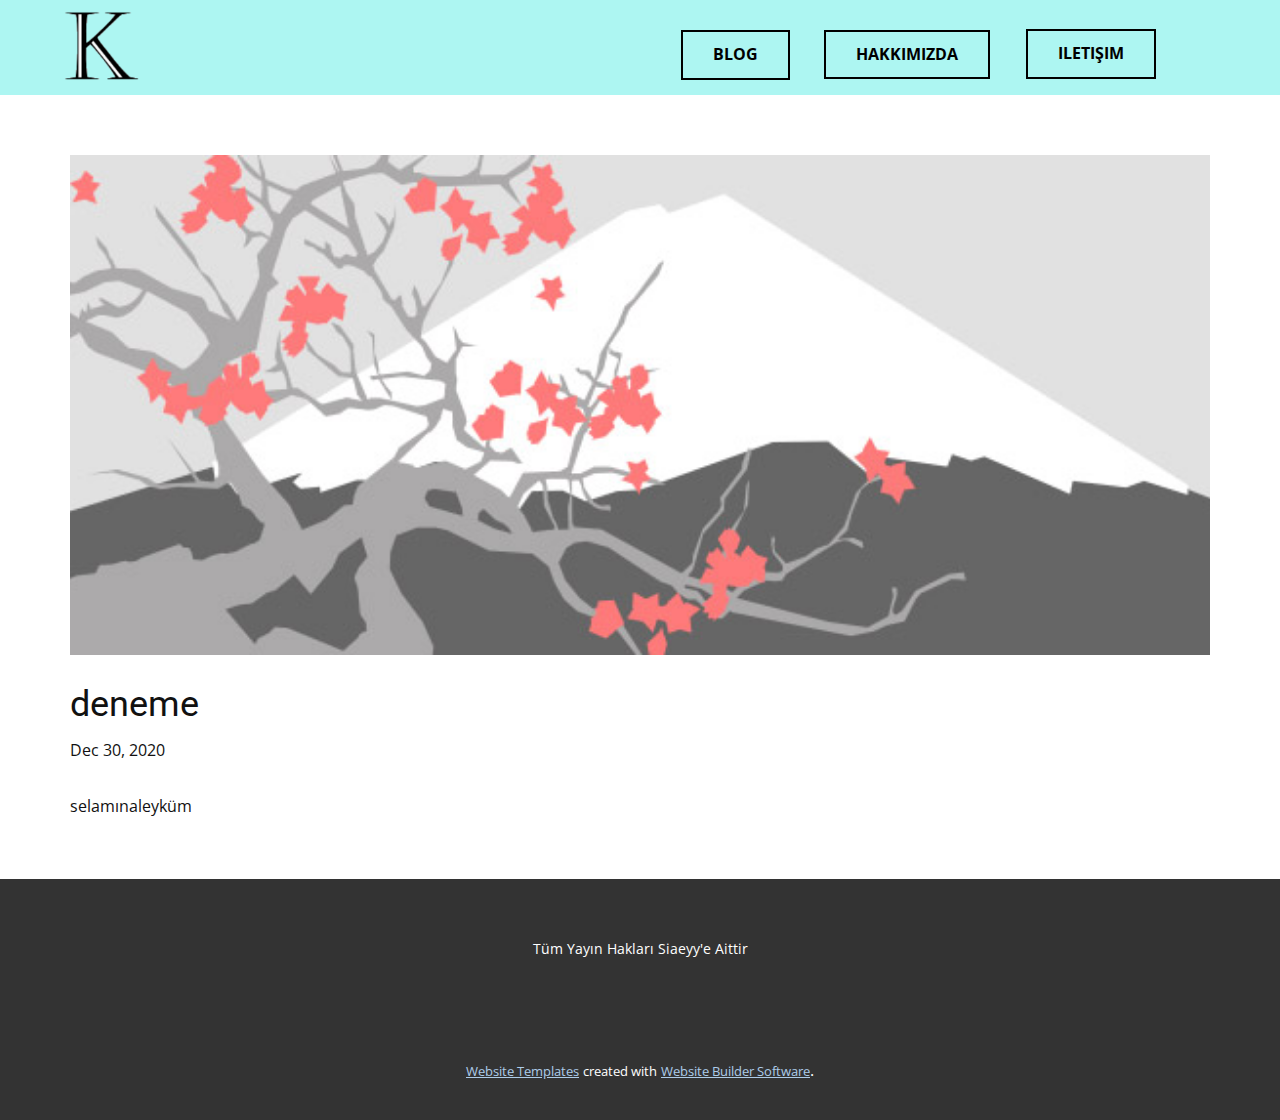
<file: blog/deneme.html>
<!doctype html>
<html style="font-size: 16px;"><head>
    <meta name="viewport" content="width=device-width, initial-scale=1.0">
    <meta charset="utf-8">
    <meta name="keywords" content="Blog Post 1">
    <meta name="description" content="">
    <meta name="page_type" content="np-template-header-footer-from-plugin">
    <title>deneme</title>
    <link rel="stylesheet" href="../nicepage.css" media="screen">
<link rel="stylesheet" href="../Post-Template.css" media="screen">
    <script class="u-script" type="text/javascript" src="../jquery.js" defer=""></script>
    <script class="u-script" type="text/javascript" src="../nicepage.js" defer=""></script>
    <meta name="generator" content="Nicepage 3.3.3, nicepage.com">
    <link id="u-theme-google-font" rel="stylesheet" href="https://fonts.googleapis.com/css?family=Roboto:100,100i,300,300i,400,400i,500,500i,700,700i,900,900i|Open+Sans:300,300i,400,400i,600,600i,700,700i,800,800i">
    
    
    <script type="application/ld+json">{
		"@context": "http://schema.org",
		"@type": "Organization",
		"name": "",
		"url": "index.html",
		"logo": "images/k.png",
		"sameAs": [
				"http://konix.siaeyy.tk/link%C5%9Fimdilik%C3%A7al%C4%B1%C5%9Fmamakta.html",
				"http://konix.siaeyy.tk/link%C5%9Fimdilik%C3%A7al%C4%B1%C5%9Fmamakta.html",
				"http://konix.siaeyy.tk/link%C5%9Fimdilik%C3%A7al%C4%B1%C5%9Fmamakta.html"
		]
}</script>
    <meta property="og:title" content="Post Template">
    <meta property="og:type" content="website">
    <meta name="theme-color" content="#478ac9">
    <link rel="canonical" href="../index.html">
    <meta property="og:url" content="index.html">
  </head>
  <body class="u-body"><header class="u-clearfix u-header u-palette-4-light-2" id="sec-8997"><div class="u-clearfix u-sheet u-sheet-1">
        <a href="../Page-1.html" data-page-id="38965839" class="u-image u-logo u-image-1" title="konix.siaeyy.tk">
          <img src="../images/k.png" class="u-logo-image u-logo-image-1" data-image-width="89.55">
        </a>
        <a href="https://nicepage.com/static-site-generator" class="u-border-2 u-border-black u-btn u-button-style u-hover-black u-none u-text-black u-text-hover-white u-btn-1">iletişim<br>
        </a>
        <a href="https://nicepage.com/website-mockup" class="u-border-2 u-border-black u-btn u-button-style u-hover-black u-none u-text-black u-text-hover-white u-btn-2">Hakkımızda</a>
        <a href="https://nicepage.com/static-site-generator" class="u-border-2 u-border-black u-btn u-button-style u-hover-black u-none u-text-black u-text-hover-white u-btn-3">blog</a>
        <div class="u-social-icons u-spacing-10 u-social-icons-1" data-animation-name="rollIn" data-animation-duration="1000" data-animation-delay="0" data-animation-direction="">
          <a class="u-social-url" target="_blank" href="http://konix.siaeyy.tk/link%C5%9Fimdilik%C3%A7al%C4%B1%C5%9Fmamakta.html"><span class="u-icon u-icon-circle u-social-facebook u-social-type-line u-icon-1"><svg class="u-svg-link" preserveAspectRatio="xMidYMin slice" viewBox="0 0 112 112" style=""><use xmlns:xlink="http://www.w3.org/1999/xlink" xlink:href="../#svg-1d9c"></use></svg><svg xmlns="http://www.w3.org/2000/svg" xmlns:xlink="http://www.w3.org/1999/xlink" version="1.1" xml:space="preserve" class="u-svg-content" viewBox="0 0 112 112" x="0px" y="0px" id="svg-1d9c"><path d="M56.1,4c28.7,0,52.1,23.4,52.1,52.1s-23.4,52.1-52.1,52.1S4,84.8,4,56.1S27.4,4,56.1,4 M56.1,0C25.1,0,0,25.1,0,56.1 s25.1,56.1,56.1,56.1s56.1-25.1,56.1-56.1S87.1,0,56.1,0L56.1,0z"></path><path d="M60.2,97H45c-1.1,0-2-0.9-2-2V60.3h-5.2c-1.1,0-2-0.9-2-2V45.4c0-1.1,0.9-2,2-2H43v-6.3c0-8.4,4.5-17.3,17.3-17.3l11.2,0 c1.1,0,2,0.9,2,2v12.5c0,1.1-0.9,2-2,2h-8.2c-0.8,0-1.2,0.3-1.2,1.5v5.6h9.3c0.6,0,1.1,0.2,1.5,0.7c0.4,0.4,0.6,1,0.5,1.5l-1.3,12.9 c-0.1,1-1,1.8-2,1.8h-8V95C62.2,96.1,61.3,97,60.2,97z M47,93h11.2V58.3c0-1.1,0.9-2,2-2h8.2l0.9-8.9h-9.1c-1.1,0-2-0.9-2-2v-7.6 c0-3.8,2.6-5.5,5.2-5.5h6.2v-8.5l-9.2,0C48,23.8,47,33.9,47,37.1v8.3c0,1.1-0.9,2-2,2h-5.2v8.9H45c1.1,0,2,0.9,2,2V93z"></path></svg></span>
          </a>
          <a class="u-social-url" target="_blank" href="http://konix.siaeyy.tk/link%C5%9Fimdilik%C3%A7al%C4%B1%C5%9Fmamakta.html"><span class="u-icon u-icon-circle u-social-twitter u-social-type-line u-icon-2"><svg class="u-svg-link" preserveAspectRatio="xMidYMin slice" viewBox="0 0 112 112" style=""><use xmlns:xlink="http://www.w3.org/1999/xlink" xlink:href="../#svg-d06d"></use></svg><svg xmlns="http://www.w3.org/2000/svg" xmlns:xlink="http://www.w3.org/1999/xlink" version="1.1" xml:space="preserve" class="u-svg-content" viewBox="0 0 112 112" x="0px" y="0px" id="svg-d06d"><path d="M56.1,4c28.7,0,52.1,23.4,52.1,52.1s-23.4,52.1-52.1,52.1S4,84.8,4,56.1S27.4,4,56.1,4 M56.1,0C25.1,0,0,25.1,0,56.1 s25.1,56.1,56.1,56.1s56.1-25.1,56.1-56.1S87.1,0,56.1,0L56.1,0z"></path><path d="M45.8,89.2c-7.8,0-15.3-2.2-21.7-6.3c-0.8-0.5-1.1-1.5-0.8-2.3c0.3-0.9,1.1-1.4,2.1-1.3l0.3,0c1,0.1,1.8,0.2,2.7,0.2 c4.1,0,8-0.9,11.4-2.7c-4.3-1.6-7.7-5.1-9.2-9.7c-0.2-0.6-0.1-1.4,0.4-1.9c0.1-0.1,0.2-0.2,0.3-0.3c-3.4-2.8-5.6-7.1-5.6-11.8v-0.2 c0-0.7,0.4-1.4,1-1.7c0.3-0.2,0.7-0.3,1.1-0.3c-1.3-2.3-1.9-4.8-1.9-7.5c0-2.8,0.7-5.5,2.1-7.7c0.3-0.6,0.9-0.9,1.6-1 c0.7,0,1.3,0.2,1.7,0.7c5.9,7.3,14.5,11.9,23.8,13.1c0-0.3,0-0.6,0-0.9c0-8.5,6.9-15.4,15.4-15.4c3.9,0,7.7,1.4,10.4,4 c2.3-0.6,4.6-1.5,6.9-2.8c0.7-0.4,1.6-0.3,2.3,0.2c0.6,0.5,0.9,1.4,0.6,2.2c-0.3,1.1-0.8,2.1-1.4,3.1c0.1-0.1,0.3-0.1,0.4-0.2 c0.8-0.4,1.8-0.2,2.4,0.5c0.6,0.7,0.6,1.7,0.1,2.4c-1.7,2.5-3.8,4.8-6.2,6.8V49C86,68.8,71,89.2,45.8,89.2z M33.3,83 c4,1.4,8.2,2.2,12.5,2.2C68.5,85.2,82,66.8,82,49v-1.7c0-0.6,0.3-1.2,0.8-1.6c0.6-0.5,1.2-1,1.8-1.6c-0.5,0.1-1,0.2-1.6,0.2 c-0.9,0.1-1.8-0.5-2.1-1.3c-0.3-0.9,0.1-1.9,0.9-2.4c0.6-0.3,1.1-0.7,1.6-1.1c-0.9,0.3-1.8,0.5-2.7,0.7c-0.7,0.1-1.4-0.1-1.9-0.6 c-2.1-2.3-5.1-3.6-8.3-3.6c-6.3,0-11.4,5.1-11.4,11.4c0,1,0.1,1.8,0.3,2.7c0.1,0.6,0,1.2-0.4,1.7c-0.4,0.5-1,0.7-1.6,0.7 C47,52,37.3,47.6,30.3,40.3c-0.3,1-0.4,2-0.4,3c0,3.8,1.9,7.4,5.1,9.5c0.7,0.5,1.1,1.4,0.8,2.3c-0.3,0.9-1.1,1.4-2,1.4 c-1.2-0.1-2.5-0.3-3.6-0.6c1.1,4.1,4.5,7.4,8.8,8.2c0.9,0.2,1.6,1,1.6,1.9c0,0.9-0.6,1.8-1.5,2c-1.1,0.3-2.2,0.5-3.3,0.5 c2,3.1,5.5,5.1,9.3,5.1c0.8,0,1.6,0.6,1.9,1.4c0.3,0.8,0,1.7-0.7,2.2C42.5,80.3,38.1,82.2,33.3,83z"></path></svg></span>
          </a>
          <a class="u-social-url" target="_blank" href="http://konix.siaeyy.tk/link%C5%9Fimdilik%C3%A7al%C4%B1%C5%9Fmamakta.html"><span class="u-icon u-icon-circle u-social-instagram u-social-type-line u-icon-3"><svg class="u-svg-link" preserveAspectRatio="xMidYMin slice" viewBox="0 0 112 112" style=""><use xmlns:xlink="http://www.w3.org/1999/xlink" xlink:href="../#svg-2b1a"></use></svg><svg xmlns="http://www.w3.org/2000/svg" xmlns:xlink="http://www.w3.org/1999/xlink" version="1.1" xml:space="preserve" class="u-svg-content" viewBox="0 0 112 112" x="0px" y="0px" id="svg-2b1a"><path d="M56.1,4c28.7,0,52.1,23.4,52.1,52.1s-23.4,52.1-52.1,52.1S4,84.8,4,56.1S27.4,4,56.1,4 M56.1,0C25.1,0,0,25.1,0,56.1 s25.1,56.1,56.1,56.1s56.1-25.1,56.1-56.1S87.1,0,56.1,0L56.1,0z"></path><path d="M76.3,41.9c-3.4,0-6.2-2.8-6.2-6.2c0-3.4,2.8-6.2,6.2-6.2s6.2,2.8,6.2,6.2C82.5,39.1,79.7,41.9,76.3,41.9z M76.3,33.5 c-1.2,0-2.2,1-2.2,2.2c0,1.2,1,2.2,2.2,2.2s2.2-1,2.2-2.2C78.5,34.5,77.5,33.5,76.3,33.5z"></path><path d="M55.9,76C44.9,76,36,67.1,36,56.1c0-11,8.9-19.9,19.9-19.9c11,0,19.9,8.9,19.9,19.9C75.8,67.1,66.9,76,55.9,76z M55.9,40.2 c-8.8,0-15.9,7.1-15.9,15.9S47.1,72,55.9,72s15.9-7.1,15.9-15.9S64.7,40.2,55.9,40.2z"></path><path d="M73.1,92.9H38.6c-10.8,0-19.5-8.8-19.5-19.6V38.8c0-10.8,8.7-19.5,19.5-19.5h34.5c10.8,0,19.5,8.7,19.5,19.5v34.6 C92.6,84.2,83.9,92.9,73.1,92.9z M38.6,23.3c-8.5,0-15.5,7-15.5,15.5v34.5c0,8.6,7,15.6,15.5,15.6h34.5c8.5,0,15.5-7,15.5-15.5V38.8 c0-8.5-7-15.5-15.5-15.5H38.6z"></path></svg></span>
          </a>
        </div>
      </div></header>
    <section class="u-clearfix u-section-1" id="sec-585c">
      <div class="u-clearfix u-sheet u-sheet-1">
        <img src="../images/1.jpeg" alt="" class="u-blog-control u-expanded-width u-image u-image-default u-image-1" data-image-width="1080" data-image-height="1080">
        <h2 class="u-blog-control u-custom-font u-expanded-width u-heading-font u-text u-text-1">deneme</h2>
        <div class="u-metadata u-metadata-1">
          <span class="u-meta-date u-meta-icon">Dec 30, 2020</span>
          
          
        </div>
        <div class="u-blog-control u-expanded-width-sm u-expanded-width-xl u-expanded-width-xs u-post-content u-text u-text-2"><p>selamınaleyküm</p></div>
      </div>
    </section>
    
    
    <footer class="u-align-center u-clearfix u-footer u-grey-80 u-footer" id="sec-b1c3"><div class="u-clearfix u-sheet u-valign-middle-xs u-sheet-1">
        <p class="u-small-text u-text u-text-variant u-text-1">Tüm Yayın Hakları Siaeyy'e Aittir<br>
          <br>
        </p>
      </div></footer>
    <section class="u-backlink u-clearfix u-grey-80">
      <a class="u-link" href="https://nicepage.com/website-templates" target="_blank">
        <span>Website Templates</span>
      </a>
      <p class="u-text">
        <span>created with</span>
      </p>
      <a class="u-link" href="https://nicepage.com/" target="_blank">
        <span>Website Builder Software</span>
      </a>. 
    </section>
  
</body></html>
</file>
<file: Page-1.css>
.u-section-1 .u-sheet-1 {
  min-height: 452px;
}

.u-section-1 .u-text-1 {
  font-size: 6rem;
  font-weight: 700;
  margin: 60px auto 0;
}

.u-section-1 .u-text-2 {
  margin: 28px auto 0;
}

.u-section-1 .u-text-3 {
  width: 366px;
  margin: 41px auto 60px;
}

@media (max-width: 1199px) {
  .u-section-1 .u-text-1 {
    width: auto;
  }

  .u-section-1 .u-text-2 {
    width: auto;
  }
}

@media (max-width: 991px) {
  .u-section-1 .u-sheet-1 {
    min-height: 345px;
  }
}

@media (max-width: 575px) {
  .u-section-1 .u-text-1 {
    font-size: 3.75rem;
  }

  .u-section-1 .u-text-3 {
    width: 340px;
  }
}.u-section-2 {
  background-image: none;
}

.u-section-2 .u-sheet-1 {
  min-height: 1022px;
}

.u-section-2 .u-layout-wrap-1 {
  pointer-events: auto;
  width: 765px;
  margin: 60px auto 60px 188px;
}

.u-section-2 .u-layout-cell-1 {
  min-height: 516px;
}

.u-section-2 .u-container-layout-1 {
  padding: 30px 0;
}

.u-section-2 .u-image-1 {
  height: 382px;
  margin-top: -30px;
  margin-bottom: 0;
  margin-left: 0;
}

.u-section-2 .u-text-1 {
  font-weight: 900;
  font-size: 3rem;
  margin: -121px -47px 0;
}

.u-section-2 .u-layout-cell-2 {
  min-height: 294px;
}

.u-section-2 .u-container-layout-2 {
  padding: 0 0 30px;
}

.u-section-2 .u-image-2 {
  width: 276px;
  height: 294px;
  margin: -30px auto 0 0;
}

.u-section-2 .u-text-2 {
  font-size: 1.125rem;
  margin: -290px 0 0;
}

.u-section-2 .u-image-3 {
  width: 25px;
  height: 25px;
  margin: -227px auto 0 5px;
}

.u-section-2 .u-image-4 {
  width: 25px;
  height: 25px;
  margin: 60px auto 0 5px;
}

.u-section-2 .u-image-5 {
  width: 25px;
  height: 25px;
  margin: 4px auto 0 5px;
}

.u-section-2 .u-image-6 {
  width: 25px;
  height: 25px;
  margin: 64px auto 0 5px;
}

.u-section-2 .u-layout-cell-3 {
  min-height: 259px;
}

.u-section-2 .u-container-layout-3 {
  padding: 30px;
}

.u-section-2 .u-layout-cell-4 {
  min-height: 546px;
}

.u-section-2 .u-container-layout-4 {
  padding: 30px;
}

.u-section-2 .u-icon-1 {
  height: 64px;
  width: 64px;
  margin: 52px auto 0 0;
}

.u-section-2 .u-text-3 {
  font-style: normal;
  line-height: 28.8px;
  margin: 13px -15px 0;
}

.u-section-2 .u-btn-1 {
  background-image: linear-gradient(to right, #478ac9, #e68387);
  border-style: none;
  font-weight: 700;
  text-transform: uppercase;
  font-size: 0.875rem;
  margin: 72px auto 0;
  padding: 19px 44px 19px 43px;
}

@media (max-width: 1199px) {
  .u-section-2 .u-sheet-1 {
    min-height: 947px;
  }

  .u-section-2 .u-layout-wrap-1 {
    margin-right: 75px;
    margin-left: auto;
  }

  .u-section-2 .u-layout-cell-1 {
    background-position: 50% 50%;
    min-height: 377px;
  }

  .u-section-2 .u-image-1 {
    margin-top: -24px;
    margin-left: initial;
  }

  .u-section-2 .u-text-1 {
    width: auto;
    margin-top: -93px;
    margin-right: -143px;
    margin-left: -91px;
  }

  .u-section-2 .u-layout-cell-2 {
    min-height: 406px;
  }

  .u-section-2 .u-image-2 {
    height: 259px;
    margin-top: 136px;
  }

  .u-section-2 .u-text-2 {
    margin-top: -259px;
  }

  .u-section-2 .u-image-3 {
    margin-top: -232px;
  }

  .u-section-2 .u-image-4 {
    width: 30px;
    margin-top: 65px;
  }

  .u-section-2 .u-image-6 {
    margin-top: 57px;
  }

  .u-section-2 .u-layout-cell-3 {
    min-height: 237px;
  }

  .u-section-2 .u-btn-1 {
    margin-top: 117px;
  }
}

@media (max-width: 991px) {
  .u-section-2 .u-sheet-1 {
    min-height: 1437px;
  }

  .u-section-2 .u-layout-wrap-1 {
    width: 720px;
    margin-right: 0;
  }

  .u-section-2 .u-layout-cell-1 {
    min-height: 628px;
  }

  .u-section-2 .u-image-1 {
    height: 496px;
    margin-left: initial;
  }

  .u-section-2 .u-text-1 {
    margin-top: -99px;
    margin-right: -30px;
    margin-left: 30px;
  }

  .u-section-2 .u-layout-cell-2 {
    min-height: 359px;
  }

  .u-section-2 .u-container-layout-2 {
    padding-right: 30px;
    padding-bottom: 85px;
    padding-left: 35px;
  }

  .u-section-2 .u-image-2 {
    height: 279px;
    margin-top: 12px;
    margin-right: 384px;
  }

  .u-section-2 .u-text-2 {
    margin-top: -268px;
  }

  .u-section-2 .u-layout-cell-3 {
    min-height: 447px;
  }

  .u-section-2 .u-layout-cell-4 {
    min-height: 454px;
  }

  .u-section-2 .u-btn-1 {
    margin-top: 57px;
  }
}

@media (max-width: 767px) {
  .u-section-2 .u-sheet-1 {
    min-height: 1236px;
  }

  .u-section-2 .u-layout-wrap-1 {
    width: 540px;
  }

  .u-section-2 .u-layout-cell-1 {
    min-height: 100px;
  }

  .u-section-2 .u-image-1 {
    height: 377px;
    margin-top: -60px;
    margin-left: initial;
  }

  .u-section-2 .u-text-1 {
    margin-top: -11px;
    margin-left: 0;
    margin-right: 0;
  }

  .u-section-2 .u-layout-cell-2 {
    min-height: 432px;
  }

  .u-section-2 .u-container-layout-2 {
    padding-left: 30px;
    padding-bottom: 15px;
  }

  .u-section-2 .u-image-2 {
    height: 269px;
    margin-top: 25px;
    margin-right: 204px;
  }

  .u-section-2 .u-text-2 {
    margin-top: -260px;
  }

  .u-section-2 .u-image-4 {
    margin-top: 60px;
  }

  .u-section-2 .u-image-6 {
    margin-top: 63px;
  }

  .u-section-2 .u-layout-cell-3 {
    min-height: 335px;
  }

  .u-section-2 .u-container-layout-3 {
    padding-left: 10px;
    padding-right: 10px;
  }

  .u-section-2 .u-layout-cell-4 {
    min-height: 100px;
  }

  .u-section-2 .u-icon-1 {
    margin-top: 54px;
  }

  .u-section-2 .u-text-3 {
    margin-left: 0;
    margin-right: 0;
  }
}

@media (max-width: 575px) {
  .u-section-2 .u-layout-wrap-1 {
    margin-right: initial;
    margin-left: initial;
    width: auto;
  }

  .u-section-2 .u-image-1 {
    height: 237px;
    margin-top: 105px;
    margin-left: initial;
  }

  .u-section-2 .u-text-1 {
    font-size: 6rem;
    margin-top: -19px;
  }

  .u-section-2 .u-layout-cell-2 {
    min-height: 377px;
  }

  .u-section-2 .u-image-2 {
    height: 259px;
    margin-top: 41px;
    margin-right: auto;
  }

  .u-section-2 .u-text-2 {
    width: auto;
    margin-top: -259px;
    margin-left: -4px;
  }

  .u-section-2 .u-image-5 {
    margin-top: 8px;
    margin-left: 3px;
  }

  .u-section-2 .u-image-6 {
    margin-top: 57px;
  }

  .u-section-2 .u-layout-cell-3 {
    min-height: 211px;
  }

  .u-section-2 .u-icon-1 {
    margin-top: 38px;
  }
}.u-section-3 .u-sheet-1 {
  min-height: 520px;
}

.u-section-3 .u-layout-wrap-1 {
  margin-top: 60px;
  margin-bottom: 60px;
}

.u-section-3 .u-layout-cell-1 {
  min-height: 400px;
}

.u-section-3 .u-container-layout-1 {
  padding: 30px;
}

.u-section-3 .u-image-1 {
  width: 285px;
  height: 200px;
  margin: 0 40px 0 auto;
}

.u-section-3 .u-layout-cell-2 {
  min-height: 400px;
}

.u-section-3 .u-container-layout-2 {
  padding: 30px;
}

.u-section-3 .u-text-1 {
  margin: 82px 179px 0 60px;
}

.u-section-3 .u-text-2 {
  margin: 23px 59px 0 -59px;
}

.u-section-3 .u-btn-1 {
  border-style: none;
  font-weight: 700;
  text-transform: uppercase;
  font-size: 0.875rem;
  letter-spacing: 1px;
  margin: 24px auto 0 83px;
}

@media (max-width: 1199px) {
  .u-section-3 .u-sheet-1 {
    min-height: 450px;
  }

  .u-section-3 .u-layout-wrap-1 {
    position: relative;
  }

  .u-section-3 .u-layout-cell-1 {
    min-height: 330px;
    background-position: 50% 50%;
  }

  .u-section-3 .u-layout-cell-2 {
    min-height: 330px;
  }

  .u-section-3 .u-text-1 {
    width: auto;
    margin-top: 45px;
    margin-right: 104px;
    margin-left: 35px;
  }

  .u-section-3 .u-text-2 {
    width: auto;
    margin-top: 0;
    margin-right: 35px;
    margin-left: -34px;
  }

  .u-section-3 .u-btn-1 {
    margin-left: 58px;
  }
}

@media (max-width: 991px) {
  .u-section-3 .u-sheet-1 {
    min-height: 353px;
  }

  .u-section-3 .u-layout-cell-1 {
    min-height: 244px;
  }

  .u-section-3 .u-image-1 {
    margin-right: 15px;
  }

  .u-section-3 .u-layout-cell-2 {
    min-height: 294px;
  }

  .u-section-3 .u-text-1 {
    margin-top: 0;
    margin-right: 29px;
    margin-left: 0;
  }

  .u-section-3 .u-text-2 {
    margin-left: -46px;
    margin-right: -46px;
  }

  .u-section-3 .u-btn-1 {
    margin-left: 29px;
  }
}

@media (max-width: 767px) {
  .u-section-3 .u-sheet-1 {
    min-height: 580px;
  }

  .u-section-3 .u-layout-cell-1 {
    min-height: 379px;
  }

  .u-section-3 .u-container-layout-1 {
    padding-left: 10px;
    padding-right: 10px;
  }

  .u-section-3 .u-image-1 {
    margin-top: 15px;
    margin-right: auto;
  }

  .u-section-3 .u-layout-cell-2 {
    min-height: 148px;
  }

  .u-section-3 .u-container-layout-2 {
    padding-left: 10px;
    padding-right: 10px;
  }

  .u-section-3 .u-text-1 {
    margin-top: -131px;
    margin-left: 15px;
    margin-right: 15px;
  }

  .u-section-3 .u-text-2 {
    margin-top: 62px;
  }

  .u-section-3 .u-btn-1 {
    margin-top: 15px;
    margin-left: auto;
  }
}

@media (max-width: 575px) {
  .u-section-3 .u-sheet-1 {
    min-height: 459px;
  }

  .u-section-3 .u-layout-cell-1 {
    min-height: 239px;
  }

  .u-section-3 .u-layout-cell-2 {
    min-height: 283px;
  }

  .u-section-3 .u-text-1 {
    margin-top: 0;
    margin-left: 0;
    margin-right: 0;
  }

  .u-section-3 .u-text-2 {
    margin-top: 38px;
    margin-left: 0;
    margin-right: 0;
  }

  .u-section-3 .u-btn-1 {
    margin-top: 38px;
    margin-bottom: -23px;
  }
}
</file>
<file: Blog-1.css>
.u-section-1 {
  background-image: none;
}

.u-section-1 .u-sheet-1 {
  min-height: 635px;
}

.u-section-1 .u-repeater-1 {
  min-height: 632px;
  grid-template-columns: calc(((100% - 1140px) / 2) + 559px) calc(((100% - 1140px) / 2) + 559px);
  grid-gap: 22px;
  margin: 60px auto 60px 0;
}

.u-section-1 .u-repeater-item-1 {
  background-image: none;
}

.u-section-1 .u-container-layout-1 {
  padding: 30px 0;
}

.u-section-1 .u-image-1 {
  width: 279px;
  right: auto;
  margin-bottom: 0;
}

.u-section-1 .u-group-1 {
  width: 280px;
  min-height: 245px;
  background-size: auto;
  margin: 0 0 0 auto;
}

.u-section-1 .u-container-layout-2 {
  padding: 0 30px;
}

.u-section-1 .u-metadata-1 {
  margin: 0;
}

.u-section-1 .u-text-1 {
  margin-top: 20px;
  margin-bottom: 0;
  font-size: 1.5rem;
  text-transform: none;
}

.u-section-1 .u-text-2 {
  margin-left: 0;
  margin-bottom: 0;
  margin-top: 20px;
}

.u-section-1 .u-btn-1 {
  border-style: none none solid;
  margin: 30px 0 0;
  padding: 0;
}

.u-section-1 .u-repeater-item-2 {
  background-size: auto;
}

.u-section-1 .u-container-layout-3 {
  padding: 30px 0;
}

.u-section-1 .u-image-2 {
  width: 279px;
  right: auto;
  margin-bottom: 0;
}

.u-section-1 .u-group-2 {
  width: 280px;
  min-height: 245px;
  background-size: auto;
  margin: 0 0 0 auto;
}

.u-section-1 .u-container-layout-4 {
  padding: 0 30px;
}

.u-section-1 .u-metadata-2 {
  margin: 0;
}

.u-section-1 .u-text-3 {
  font-size: 1.5rem;
  text-transform: none;
  margin: 20px 134px 0 0;
}

.u-section-1 .u-text-4 {
  margin: 20px 98px 0 0;
}

.u-section-1 .u-btn-2 {
  border-style: none none solid;
  margin: 30px 0 0;
  padding: 0;
}

.u-section-1 .u-repeater-item-3 {
  background-size: auto;
}

.u-section-1 .u-container-layout-5 {
  padding: 30px 0;
}

.u-section-1 .u-image-3 {
  width: 279px;
  right: auto;
  margin-bottom: 0;
}

.u-section-1 .u-group-3 {
  width: 280px;
  min-height: 245px;
  background-size: auto;
  margin: 0 0 0 auto;
}

.u-section-1 .u-container-layout-6 {
  padding: 0 30px;
}

.u-section-1 .u-metadata-3 {
  margin: 0;
}

.u-section-1 .u-text-5 {
  font-size: 1.5rem;
  text-transform: none;
  margin: 20px 134px 0 0;
}

.u-section-1 .u-text-6 {
  margin: 20px 98px 0 0;
}

.u-section-1 .u-btn-3 {
  border-style: none none solid;
  margin: 30px 0 0;
  padding: 0;
}

.u-section-1 .u-repeater-item-4 {
  background-size: auto;
}

.u-section-1 .u-container-layout-7 {
  padding: 30px 0;
}

.u-section-1 .u-image-4 {
  width: 279px;
  right: auto;
  margin-bottom: 0;
}

.u-section-1 .u-group-4 {
  width: 280px;
  min-height: 245px;
  margin: 0 0 0 auto;
}

.u-section-1 .u-container-layout-8 {
  padding: 0 30px;
}

.u-section-1 .u-metadata-4 {
  margin: 0;
}

.u-section-1 .u-text-7 {
  font-size: 1.5rem;
  text-transform: none;
  margin: 20px 134px 0 0;
}

.u-section-1 .u-text-8 {
  margin: 20px 98px 0 0;
}

.u-section-1 .u-btn-4 {
  border-style: none none solid;
  margin: 30px 0 0;
  padding: 0;
}

@media (max-width: 1199px) {
  .u-section-1 .u-sheet-1 {
    min-height: 552px;
  }

  .u-section-1 .u-repeater-1 {
    grid-template-columns: repeat(2, calc(((100% - 940px) / 2)  + 459px));
    height: auto;
    margin-right: initial;
    margin-left: initial;
  }

  .u-section-1 .u-image-1 {
    width: 234px;
    left: 0;
    margin-bottom: initial;
  }

  .u-section-1 .u-group-1 {
    width: 225px;
  }

  .u-section-1 .u-container-layout-2 {
    padding-left: 20px;
    padding-right: 20px;
  }

  .u-section-1 .u-image-2 {
    width: 234px;
    left: 0;
    margin-bottom: initial;
  }

  .u-section-1 .u-group-2 {
    width: 225px;
  }

  .u-section-1 .u-container-layout-4 {
    padding-left: 20px;
    padding-right: 20px;
  }

  .u-section-1 .u-image-3 {
    width: 234px;
    left: 0;
    margin-bottom: initial;
  }

  .u-section-1 .u-group-3 {
    width: 225px;
  }

  .u-section-1 .u-container-layout-6 {
    padding-left: 20px;
    padding-right: 20px;
  }

  .u-section-1 .u-image-4 {
    width: 234px;
    left: 0;
    margin-bottom: initial;
  }

  .u-section-1 .u-group-4 {
    width: 225px;
  }

  .u-section-1 .u-container-layout-8 {
    padding-left: 20px;
    padding-right: 20px;
  }
}

@media (max-width: 991px) {
  .u-section-1 .u-sheet-1 {
    min-height: 1186px;
  }

  .u-section-1 .u-repeater-1 {
    min-height: 1066px;
    grid-template-columns: repeat(2, calc(((100% - 720px) / 2)  + 349px));
    margin-right: initial;
    margin-left: initial;
  }

  .u-section-1 .u-image-1 {
    height: 253px;
    margin-top: -30px;
    margin-bottom: 0;
    width: auto;
    left: auto;
    bottom: auto;
    right: auto;
    top: auto;
  }

  .u-section-1 .u-group-1 {
    min-height: 240px;
    margin-top: -1px;
    margin-right: initial;
    margin-left: initial;
    width: auto;
  }

  .u-section-1 .u-container-layout-2 {
    padding-top: 30px;
  }

  .u-section-1 .u-image-2 {
    height: 253px;
    margin-top: -30px;
    margin-bottom: 0;
    width: auto;
    left: auto;
    bottom: auto;
    right: auto;
    top: auto;
  }

  .u-section-1 .u-group-2 {
    min-height: 240px;
    margin-top: -1px;
    margin-right: initial;
    margin-left: initial;
    width: auto;
  }

  .u-section-1 .u-container-layout-4 {
    padding-top: 30px;
  }

  .u-section-1 .u-image-3 {
    height: 253px;
    margin-top: -30px;
    margin-bottom: 0;
    width: auto;
    left: auto;
    bottom: auto;
    right: auto;
    top: auto;
  }

  .u-section-1 .u-group-3 {
    min-height: 240px;
    margin-top: -1px;
    margin-right: initial;
    margin-left: initial;
    width: auto;
  }

  .u-section-1 .u-container-layout-6 {
    padding-top: 30px;
  }

  .u-section-1 .u-image-4 {
    height: 253px;
    margin-top: -30px;
    margin-bottom: 0;
    width: auto;
    left: auto;
    bottom: auto;
    right: auto;
    top: auto;
  }

  .u-section-1 .u-group-4 {
    min-height: 240px;
    margin-top: -1px;
    margin-right: initial;
    margin-left: initial;
    width: auto;
  }

  .u-section-1 .u-container-layout-8 {
    padding-top: 30px;
  }
}

@media (max-width: 767px) {
  .u-section-1 .u-repeater-1 {
    min-height: 965px;
    grid-template-columns: repeat(2, calc(50% - 11px));
    margin-right: initial;
    margin-left: initial;
  }

  .u-section-1 .u-container-layout-1 {
    padding-top: 20px;
  }

  .u-section-1 .u-image-1 {
    height: 299px;
    margin-top: -20px;
    width: auto;
  }

  .u-section-1 .u-group-1 {
    min-height: 163px;
    margin-top: 0;
    width: auto;
    margin-right: initial;
    margin-left: initial;
  }

  .u-section-1 .u-container-layout-2 {
    padding-left: 30px;
    padding-right: 30px;
  }

  .u-section-1 .u-container-layout-3 {
    padding-top: 20px;
  }

  .u-section-1 .u-image-2 {
    height: 299px;
    margin-top: -20px;
    width: auto;
  }

  .u-section-1 .u-group-2 {
    min-height: 163px;
    margin-top: 0;
    width: auto;
    margin-right: initial;
    margin-left: initial;
  }

  .u-section-1 .u-container-layout-4 {
    padding-left: 30px;
    padding-right: 30px;
  }

  .u-section-1 .u-container-layout-5 {
    padding-top: 20px;
  }

  .u-section-1 .u-image-3 {
    height: 299px;
    margin-top: -20px;
    width: auto;
  }

  .u-section-1 .u-group-3 {
    min-height: 163px;
    margin-top: 0;
    width: auto;
    margin-right: initial;
    margin-left: initial;
  }

  .u-section-1 .u-container-layout-6 {
    padding-left: 30px;
    padding-right: 30px;
  }

  .u-section-1 .u-container-layout-7 {
    padding-top: 20px;
  }

  .u-section-1 .u-image-4 {
    height: 299px;
    margin-top: -20px;
    width: auto;
  }

  .u-section-1 .u-group-4 {
    min-height: 163px;
    margin-top: 0;
    width: auto;
    margin-right: initial;
    margin-left: initial;
  }

  .u-section-1 .u-container-layout-8 {
    padding-left: 30px;
    padding-right: 30px;
  }
}

@media (max-width: 575px) {
  .u-section-1 .u-repeater-1 {
    min-height: 607px;
    grid-template-columns: repeat(1, calc(100% - 0px));
    margin-right: initial;
    margin-left: initial;
  }
}
</file>
<file: Hakkımda-1.css>
.u-section-1 {
  background-image: none;
}

.u-section-1 .u-sheet-1 {
  min-height: 231px;
}

.u-section-1 .u-text-1 {
  z-index: 99999;
  margin: 46px 0;
}
</file>
<file: İletişim-1.css>
.u-section-1 {
  background-image: none;
}

.u-section-1 .u-sheet-1 {
  min-height: 231px;
}

.u-section-1 .u-text-1 {
  z-index: 99999;
  margin: 46px -12px 45px;
}

@media (max-width: 1199px) {
  .u-section-1 .u-text-1 {
    margin-left: 0;
    margin-right: 0;
  }
}
</file>
<file: Post-Template.css>
.u-section-1 {
  background-image: none;
}

.u-section-1 .u-sheet-1 {
  min-height: 783px;
}

.u-section-1 .u-image-1 {
  height: 500px;
  margin: 60px auto 0 0;
}

.u-section-1 .u-text-1 {
  margin: 30px 0 0;
}

.u-section-1 .u-metadata-1 {
  margin: 13px auto 0 0;
}

.u-section-1 .u-text-2 {
  margin: 30px 0 60px;
}

@media (max-width: 1199px) {
  .u-section-1 .u-image-1 {
    margin-right: initial;
    margin-left: initial;
  }

  .u-section-1 .u-text-1 {
    margin-right: initial;
    margin-left: initial;
  }
}

@media (max-width: 991px) {
  .u-section-1 .u-sheet-1 {
    min-height: 768px;
  }

  .u-section-1 .u-image-1 {
    height: 460px;
    margin-right: initial;
    margin-left: initial;
  }
}

@media (max-width: 767px) {
  .u-section-1 .u-text-2 {
    margin-right: initial;
    margin-left: initial;
  }
}

@media (max-width: 575px) {
  .u-section-1 .u-sheet-1 {
    min-height: 659px;
  }

  .u-section-1 .u-image-1 {
    height: 326px;
    margin-right: initial;
    margin-left: initial;
  }
}
</file>
